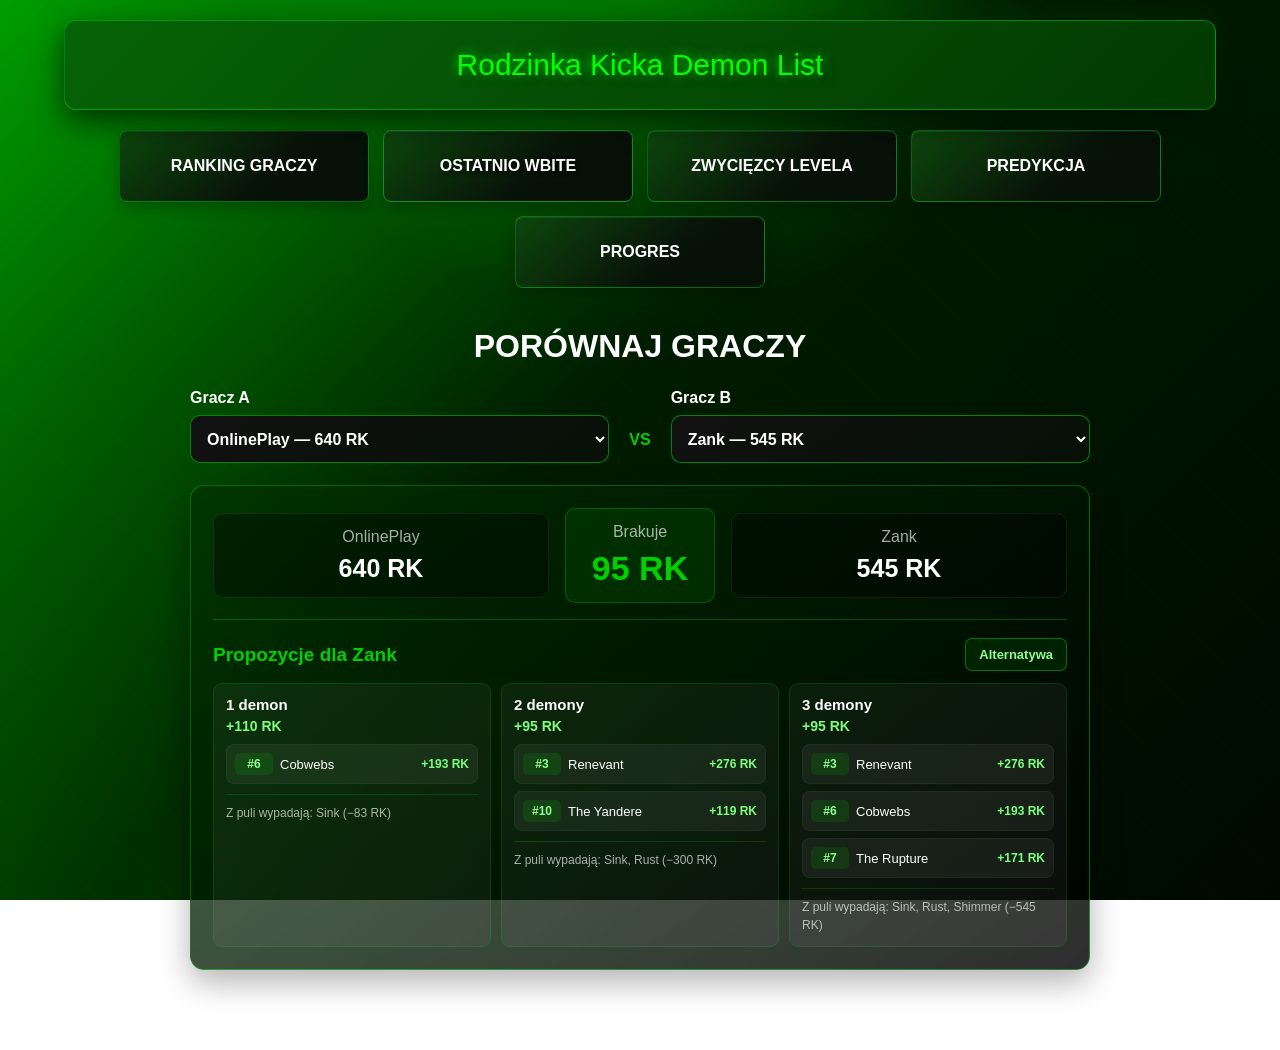
<file: main/compare.html>
<!DOCTYPE html>
<html lang="pl">
<head>
    <meta charset="UTF-8">
    <meta name="viewport" content="width=device-width, initial-scale=1.0">
    <title>RKDL - Porównaj graczy</title>
    <link rel="stylesheet" href="style.css?v=1.2.5">
</head>
<body>
    <header id="hejder">
        <a href="index.html" class="header-home">Rodzinka Kicka Demon List</a>
    </header>

    <nav class="page-links" aria-label="Powiązane strony">
        <a href="leaderboard.html" class="leaderboard-button">RANKING GRACZY</a>
        <a href="recently.html" class="leaderboard-button recently-button">OSTATNIO WBITE</a>
        <a href="winners.html" class="leaderboard-button">ZWYCIĘZCY LEVELA</a>
        <a href="prediction.html" class="leaderboard-button">PREDYKCJA</a>
        <a href="progress.html" class="leaderboard-button">PROGRES</a>
    </nav>

    <main class="compare-page">
        <h1 class="compare-title">PORÓWNAJ GRACZY</h1>

        <div class="compare-controls">
            <label class="compare-player">
                <span>Gracz A</span>
                <select id="player-a" disabled>
                    <option>Wczytywanie graczy...</option>
                </select>
            </label>
            <span class="compare-versus" aria-hidden="true">VS</span>
            <label class="compare-player">
                <span>Gracz B</span>
                <select id="player-b" disabled>
                    <option>Wczytywanie graczy...</option>
                </select>
            </label>
        </div>

        <section id="compare-result" class="compare-result" aria-live="polite">
            <p class="compare-message">Wczytywanie punktów...</p>
        </section>
    </main>

    <script src="./shared.js?v=1.2.5"></script>
    <script>
        const PLAYERS_URL = "./players.json";
        const LEVELS_URL = "./levels.json";

        const playerASelect = document.getElementById("player-a");
        const playerBSelect = document.getElementById("player-b");
        const resultContainer = document.getElementById("compare-result");
        let ranksByName = new Map();
        let showAlternativePlans = false;

        function addPlayerOptions(select, players) {
            select.replaceChildren();

            players.forEach((player, index) => {
                const option = document.createElement("option");
                option.value = String(index);
                option.textContent =
                    `${player.name} — ${player.points.toLocaleString("pl-PL")} RK`;
                select.appendChild(option);
            });

            select.disabled = players.length === 0;
        }

        function getCatchUpPlans(player, pointDifference, demonPool) {
            const completedDemons = new Set(
                player.demons.map(name => String(name).trim().toLowerCase())
            );
            const availableDemons = demonPool.filter(
                demon => !completedDemons.has(demon.name.toLowerCase())
            );
            const completedRanks = player.demons
                .map(name => ranksByName.get(String(name).trim().toLowerCase()))
                .filter(Number.isInteger);
            const bestRank = completedRanks.length
                ? Math.min(...completedRanks)
                : null;
            const ownedDemons = player.demons.map(name => {
                const normalizedName = String(name).trim().toLowerCase();
                const rank = ranksByName.get(normalizedName);

                return {
                    name: String(name),
                    points: rank ? getPoints(rank) : 0
                };
            });
            const freeSlots = Math.max(0, 3 - ownedDemons.length);
            const harderDemons = [];
            const easierDemons = [];

            let orderedDemons;

            if (bestRank === null) {
                orderedDemons = availableDemons.sort((a, b) => b.rank - a.rank);
            } else {
                availableDemons.forEach(demon => {
                    if (demon.rank < bestRank) {
                        harderDemons.push(demon);
                    } else {
                        easierDemons.push(demon);
                    }
                });

                harderDemons.sort((a, b) => b.rank - a.rank);
                easierDemons.sort((a, b) => a.rank - b.rank);
                orderedDemons = [...harderDemons, ...easierDemons];
            }

            const bestPlans = new Map();

            for (let count = 1; count <= 3; count++) {
                const replacedDemons = ownedDemons
                    .slice()
                    .sort((a, b) => a.points - b.points)
                    .slice(0, Math.max(0, count - freeSlots));
                const replacedPoints = replacedDemons.reduce(
                    (total, demon) => total + demon.points,
                    0
                );
                let bestPlan = null;

                function search(startIndex, chosenDemons, addedPoints, progressionScore) {
                    if (chosenDemons.length === count) {
                        const netPoints = addedPoints - replacedPoints;
                        const reachesTarget = netPoints >= pointDifference;
                        const bestReachesTarget =
                            bestPlan && bestPlan.netPoints >= pointDifference;
                        const isBetter = !bestPlan ||
                            (reachesTarget && !bestReachesTarget) ||
                            (reachesTarget === bestReachesTarget && reachesTarget &&
                                netPoints < bestPlan.netPoints) ||
                            (reachesTarget === bestReachesTarget && !reachesTarget &&
                                netPoints > bestPlan.netPoints) ||
                            (netPoints === bestPlan.netPoints &&
                                progressionScore < bestPlan.progressionScore);

                        if (isBetter) {
                            bestPlan = {
                                demons: [...chosenDemons],
                                replacedDemons: [...replacedDemons],
                                netPoints,
                                progressionScore
                            };
                        }

                        return;
                    }

                    const remaining = count - chosenDemons.length;

                    for (
                        let index = startIndex;
                        index <= orderedDemons.length - remaining;
                        index++
                    ) {
                        const demon = orderedDemons[index];
                        chosenDemons.push(demon);
                        search(
                            index + 1,
                            chosenDemons,
                            addedPoints + demon.points,
                            progressionScore + index
                        );
                        chosenDemons.pop();
                    }
                }

                search(0, [], 0, 0);

                if (bestPlan && bestPlan.netPoints > 0) {
                    bestPlans.set(count, bestPlan);
                }
            }

            return bestPlans;
        }

        function getAlternativePlans(player, comparedPlayer, demonPool) {
            const completedDemons = new Set(
                [player, comparedPlayer].flatMap(completedPlayer =>
                    completedPlayer.demons.map(name =>
                        String(name).trim().toLowerCase()
                    )
                )
            );
            const availableDemons = demonPool.filter(
                demon => !completedDemons.has(demon.name.toLowerCase())
            );
            const completedRanks = player.demons
                .map(name => ranksByName.get(String(name).trim().toLowerCase()))
                .filter(Number.isInteger);
            const bestRank = completedRanks.length
                ? Math.min(...completedRanks)
                : null;

            availableDemons.sort((a, b) => {
                if (bestRank === null) {
                    return b.rank - a.rank;
                }

                const aIsHarder = a.rank < bestRank;
                const bIsHarder = b.rank < bestRank;

                if (aIsHarder !== bIsHarder) {
                    return aIsHarder ? -1 : 1;
                }

                return aIsHarder
                    ? b.rank - a.rank
                    : a.rank - b.rank;
            });

            return [1, 2, 3]
                .filter(count => availableDemons.length >= count)
                .map(count => {
                    const demons = availableDemons.slice(0, count);

                    return {
                        count,
                        demons,
                        totalPoints: demons.reduce(
                            (total, demon) => total + demon.points,
                            0
                        )
                    };
                });
        }

        function renderComparison(players, demonPool) {
            const playerA = players[Number(playerASelect.value)];
            const playerB = players[Number(playerBSelect.value)];

            if (!playerA || !playerB) {
                resultContainer.innerHTML =
                    '<p class="compare-message">Nie udało się wybrać graczy do porównania.</p>';
                return;
            }

            const difference = Math.abs(playerA.points - playerB.points);

            let catchUpMarkup = "";

            if (difference > 0) {
                const trailingPlayer =
                    playerA.points < playerB.points ? playerA : playerB;
                const catchUpPlans =
                    getCatchUpPlans(trailingPlayer, difference, demonPool);
                const alternativePlans =
                    getAlternativePlans(
                        trailingPlayer,
                        trailingPlayer === playerA ? playerB : playerA,
                        demonPool
                    );
                const displayedPlans = showAlternativePlans
                    ? [...alternativePlans.map(plan => [plan.count, plan])]
                    : [...catchUpPlans.entries()];
                const planCards = displayedPlans.map(([count, plan]) => `
                    <article class="catch-up-option">
                        <h3>${count} ${count === 1 ? "demon" : "demony"}</h3>
                        <strong class="catch-up-total">+${(showAlternativePlans ? plan.totalPoints : plan.netPoints).toLocaleString("pl-PL")} RK${showAlternativePlans ? "" : ""}</strong>
                        <ol class="catch-up-list">
                            ${plan.demons.map(demon => `
                                <li>
                                    <span class="catch-up-rank">#${demon.rank}</span>
                                    <span class="catch-up-name">${escapeHTML(demon.name)}</span>
                                    <strong>+${demon.points.toLocaleString("pl-PL")} RK</strong>
                                </li>
                            `).join("")}
                        </ol>
                        ${!showAlternativePlans && plan.replacedDemons.length
                            ? `<p class="catch-up-replaced">
                                    Z puli wypadają: ${plan.replacedDemons.map(demon => escapeHTML(demon.name)).join(", ")}
                                    (−${plan.replacedDemons.reduce((total, demon) => total + demon.points, 0).toLocaleString("pl-PL")} RK)
                               </p>`
                            : !showAlternativePlans
                                ? '<p class="catch-up-replaced">Wolne miejsce w puli — nic nie wypada.</p>'
                                : ""}
                    </article>
                `).join("");
                const recommendationContent = planCards ||
                    '<p class="compare-message">Brak dostępnych demonów.</p>';

                catchUpMarkup = `
                    <div class="catch-up-plan">
                        <div class="catch-up-heading">
                            <h2>Propozycje dla ${escapeHTML(trailingPlayer.name)}</h2>
                            <button
                                class="catch-up-toggle"
                                type="button"
                                aria-pressed="${showAlternativePlans}"
                            >${showAlternativePlans ? "Pokaż propozycje z limitem 3 demonów" : "Alternatywa"}</button>
                        </div>
                        <div class="catch-up-options">${recommendationContent}</div>
                    </div>
                `;
            } else {
                catchUpMarkup = `
                    <div class="catch-up-plan">
                        <h2>Remis!</h2>
                    </div>
                `;
            }

            resultContainer.innerHTML = `
                <div class="compare-player-score">
                    <span>${escapeHTML(playerA.name)}</span>
                    <strong>${playerA.points.toLocaleString("pl-PL")} RK</strong>
                </div>
                <div class="compare-difference">
                    <span>${difference === 0 ? "Wynik" : "Brakuje"}</span>
                    <strong>${difference === 0 ? "0 RK" : `${difference.toLocaleString("pl-PL")} RK`}</strong>
                </div>
                <div class="compare-player-score">
                    <span>${escapeHTML(playerB.name)}</span>
                    <strong>${playerB.points.toLocaleString("pl-PL")} RK</strong>
                </div>
                ${catchUpMarkup}
            `;

            const toggleButton =
                resultContainer.querySelector(".catch-up-toggle");

            if (toggleButton) {
                toggleButton.addEventListener("click", () => {
                    showAlternativePlans = !showAlternativePlans;
                    renderComparison(players, demonPool);
                });
            }
        }

        function escapeHTML(text) {
            return String(text)
                .replace(/&/g, "&amp;")
                .replace(/</g, "&lt;")
                .replace(/>/g, "&gt;")
                .replace(/"/g, "&quot;")
                .replace(/'/g, "&#039;");
        }

        async function loadComparison() {
            try {
                const [playersResponse, levelsResponse] = await Promise.all([
                    fetch(PLAYERS_URL, { cache: "no-cache" }),
                    fetch(LEVELS_URL, { cache: "no-cache" })
                ]);

                if (!playersResponse.ok || !levelsResponse.ok) {
                    throw new Error("Nie udało się wczytać danych graczy lub demonów.");
                }

                const [playersData, levelsData] = await Promise.all([
                    playersResponse.json(),
                    levelsResponse.json()
                ]);

                if (!Array.isArray(playersData) || !Array.isArray(levelsData)) {
                    throw new Error("Dane graczy lub demonów mają nieprawidłowy format.");
                }

                const demonPool = levelsData
                    .filter(level => !isLegacyLevel(level))
                    .slice(0, 150)
                    .map((level, index) => ({
                        name: String(level.name).trim(),
                        rank: index + 1,
                        points: getPoints(index + 1)
                    }));
                ranksByName = new Map(
                    demonPool.map(demon => [demon.name.toLowerCase(), demon.rank])
                );

                const players = playersData.map(player => {
                    const demons = Array.isArray(player.Demons) ? player.Demons : [];
                    const points = demons.reduce((total, demonName) => {
                        if (!demonName) {
                            return total;
                        }

                        const rank = ranksByName.get(String(demonName).trim().toLowerCase());
                        return total + (rank ? getPoints(rank) : 0);
                    }, 0);

                    return {
                        name: String(player.Player || "Nieznany gracz"),
                        points,
                        demons
                    };
                }).sort((a, b) =>
                    b.points - a.points || a.name.localeCompare(b.name, "pl")
                );

                if (players.length < 2) {
                    throw new Error("Do porównania potrzeba co najmniej dwóch graczy.");
                }

                addPlayerOptions(playerASelect, players);
                addPlayerOptions(playerBSelect, players);
                playerBSelect.value = "1";

                playerASelect.addEventListener("change", () => renderComparison(players, demonPool));
                playerBSelect.addEventListener("change", () => renderComparison(players, demonPool));
                renderComparison(players, demonPool);
            } catch (error) {
                console.error("Błąd porównywania graczy:", error);
                playerASelect.disabled = true;
                playerBSelect.disabled = true;
                resultContainer.innerHTML = `
                    <p class="compare-message">
                        Nie udało się wczytać porównania.
                        <br><small>${escapeHTML(error.message)}</small>
                    </p>
                `;
            }
        }

        document.addEventListener("DOMContentLoaded", loadComparison);
    </script>
</body>
</html>
</file>
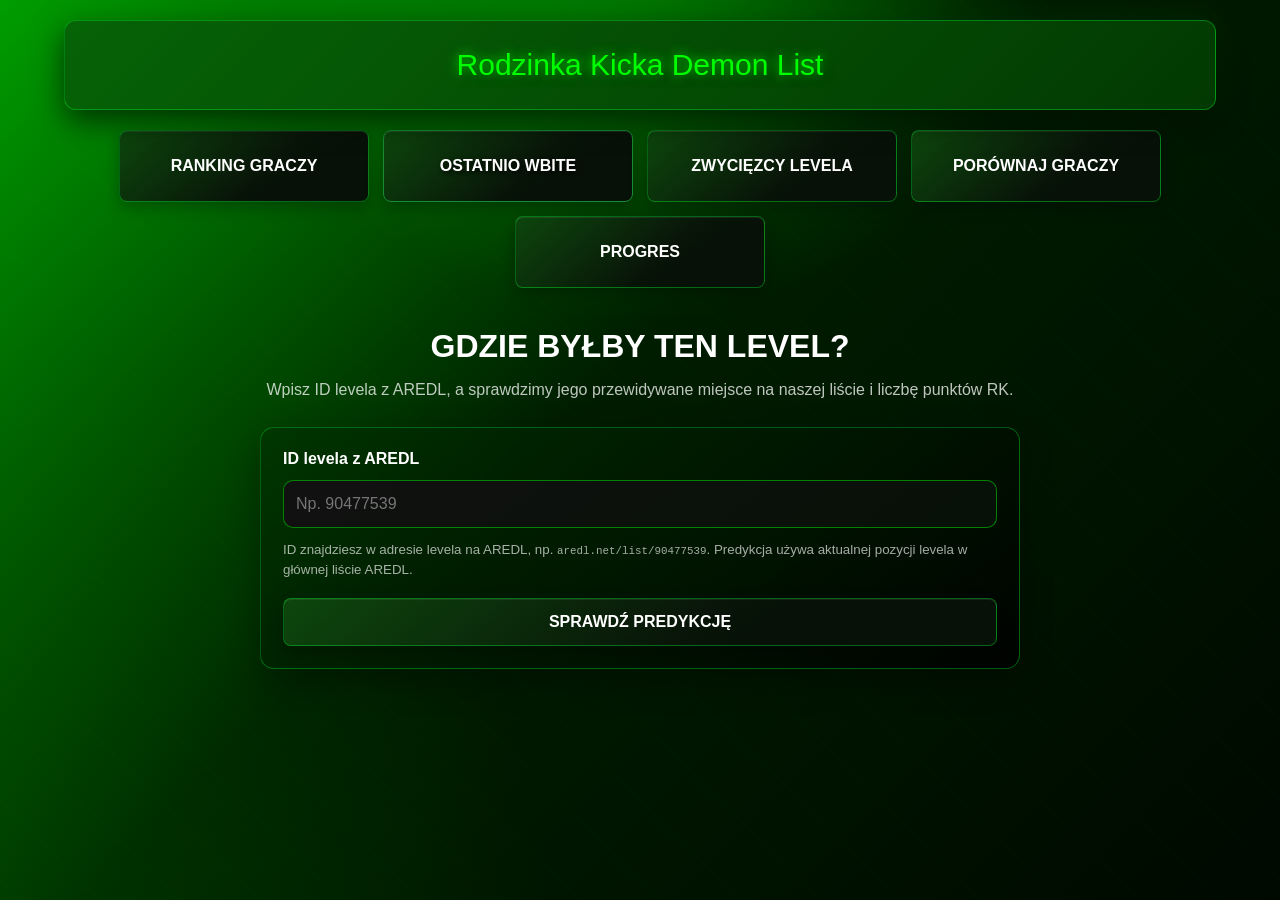
<file: main/prediction.html>
<!DOCTYPE html>
<html lang="pl">
<head>
    <meta charset="UTF-8">
    <meta name="viewport" content="width=device-width, initial-scale=1.0">
    <title>RKDL - Predykcja levela</title>
    <link rel="stylesheet" href="style.css?v=1.2.5">
</head>
<body>
    <header id="hejder">
        <a href="index.html" class="header-home">Rodzinka Kicka Demon List</a>
    </header>

    <nav class="page-links" aria-label="Powiązane strony">
        <a href="leaderboard.html" class="leaderboard-button">RANKING GRACZY</a>
        <a href="recently.html" class="leaderboard-button recently-button">OSTATNIO WBITE</a>
        <a href="winners.html" class="leaderboard-button">ZWYCIĘZCY LEVELA</a>
        <a href="compare.html" class="leaderboard-button">PORÓWNAJ GRACZY</a>
        <a href="progress.html" class="leaderboard-button">PROGRES</a>
    </nav>

    <main class="prediction-page">
        <h1 class="prediction-title">GDZIE BYŁBY TEN LEVEL?</h1>
        <p class="prediction-description">
            Wpisz ID levela z AREDL, a sprawdzimy jego przewidywane miejsce
            na naszej liście i liczbę punktów RK.
        </p>

        <form id="prediction-form" class="prediction-form">
            <label for="level-id">ID levela z AREDL</label>
            <input
                id="level-id"
                name="level-id"
                type="text"
                inputmode="numeric"
                autocomplete="off"
                pattern="[0-9]+"
                maxlength="12"
                placeholder="Np. 90477539"
                required
            >
            <small>
                ID znajdziesz w adresie levela na AREDL, np.
                <code>aredl.net/list/90477539</code>.
                Predykcja używa aktualnej pozycji levela w głównej liście AREDL.
            </small>
            <button class="leaderboard-button" type="submit">SPRAWDŹ PREDYKCJĘ</button>
        </form>

        <section id="prediction-result" class="prediction-result" aria-live="polite" hidden></section>
    </main>

    <script src="./shared.js?v=1.2.5"></script>
    <script>
        const LEVELS_URL = "./levels.json";
        const AREDL_RANKS_URL = "./aredl-ranks.json";
        const AREDL_LEVELS_URL =
            "https://api.aredl.net/v2/api/aredl/levels?exclude_legacy=true&exclude_pending=true&exclude_removed=true";

        const predictionForm = document.getElementById("prediction-form");
        const levelIdInput = document.getElementById("level-id");
        const submitButton = predictionForm.querySelector("button");
        const resultContainer = document.getElementById("prediction-result");

        let activeLevels = [];
        let aredlRanks = {};
        let aredlLevelsRequest;

        function showError(message) {
            resultContainer.hidden = false;
            resultContainer.innerHTML = "";
            resultContainer.classList.add("prediction-error");
            const error = document.createElement("p");
            error.textContent = message;
            resultContainer.appendChild(error);
        }

        function formatNeighbors(levelIndex, isExisting) {
            const previousLevel = activeLevels[levelIndex - 1];
            const nextLevel = activeLevels[levelIndex + (isExisting ? 1 : 0)];
            const previousRank = levelIndex;
            const nextRank = levelIndex + (isExisting ? 2 : 1);

            if (previousLevel && nextLevel) {
                return `Między ${previousLevel.name} (#${previousRank}) a ${nextLevel.name} (#${nextRank}).`;
            }

            if (nextLevel) {
                return `${isExisting ? "Następny level" : "Przed"}: ${nextLevel.name} (#${nextRank}).`;
            }

            if (previousLevel) {
                return `Poprzedni level: ${previousLevel.name} (#${previousRank}).`;
            }

            return "Brak leveli do porównania.";
        }

        function showPrediction(levelId, levelName, aredlRank, existingIndex = -1) {
            const levelIndex = existingIndex >= 0
                ? existingIndex
                : activeLevels.filter(level => {
                    const currentAredlRank = aredlRanks[String(level.id)];
                    return Number.isInteger(currentAredlRank) &&
                        currentAredlRank < aredlRank;
                }).length;
            const rkRank = levelIndex + 1;
            const points = getPoints(rkRank);
            const isExisting = existingIndex >= 0;

            resultContainer.classList.remove("prediction-error");
            resultContainer.replaceChildren();

            const heading = document.createElement("h2");
            heading.textContent = isExisting
                ? "Ten level jest już na liście!"
                : "Przewidywany wynik";

            const position = document.createElement("p");
            position.className = "prediction-position";
            position.textContent =
                `${isExisting ? "Aktualne miejsce" : "Przewidywane miejsce"}: #${rkRank}`;

            const score = document.createElement("p");
            score.className = "prediction-score";
            score.textContent = `${points.toLocaleString("pl-PL")} RK`;

            const levelDetails = document.createElement("p");
            const levelNameElement = document.createElement("strong");
            levelNameElement.textContent = levelName;
            levelDetails.append(
                levelNameElement,
                document.createTextNode(` — AREDL #${aredlRank}`)
            );

            const neighbors = document.createElement("p");
            neighbors.className = "prediction-neighbors";
            neighbors.textContent = formatNeighbors(levelIndex, isExisting);

            const link = document.createElement("a");
            link.href = `https://aredl.net/list/${encodeURIComponent(levelId)}`;
            link.target = "_blank";
            link.rel = "noopener noreferrer";
            link.textContent = "Otwórz level na AREDL";

            resultContainer.append(heading, position, score, levelDetails, neighbors, link);
            resultContainer.hidden = false;
        }

        async function loadComparisonData() {
            const [levelsResponse, ranksResponse] = await Promise.all([
                fetch(LEVELS_URL, { cache: "no-cache" }),
                fetch(AREDL_RANKS_URL, { cache: "no-cache" })
            ]);

            if (!levelsResponse.ok || !ranksResponse.ok) {
                throw new Error("Nie udało się wczytać danych listy RKDL.");
            }

            const [levelsData, ranksData] = await Promise.all([
                levelsResponse.json(),
                ranksResponse.json()
            ]);

            if (!Array.isArray(levelsData) || !ranksData.ranks ||
                typeof ranksData.ranks !== "object" || Array.isArray(ranksData.ranks)) {
                throw new Error("Dane listy RKDL lub rankingu AREDL mają nieprawidłowy format.");
            }

            activeLevels = levelsData
                .filter(level => !isLegacyLevel(level))
                .slice(0, 150);
            aredlRanks = ranksData.ranks;
        }

        async function loadAredlLevels() {
            if (!aredlLevelsRequest) {
                aredlLevelsRequest = fetch(AREDL_LEVELS_URL)
                    .then(response => {
                        if (!response.ok) {
                            throw new Error(`AREDL zwróciło błąd HTTP ${response.status}.`);
                        }
                        return response.json();
                    })
                    .then(data => {
                        if (!Array.isArray(data)) {
                            throw new Error("AREDL zwróciło dane w nieprawidłowym formacie.");
                        }
                        return data;
                    })
                    .catch(error => {
                        aredlLevelsRequest = null;
                        throw error;
                    });
            }

            return aredlLevelsRequest;
        }

        predictionForm.addEventListener("submit", async event => {
            event.preventDefault();

            const levelId = levelIdInput.value.trim();
            if (!/^\d{1,12}$/.test(levelId)) {
                showError("Wpisz prawidłowe numeryczne ID levela z AREDL.");
                return;
            }

            submitButton.disabled = true;
            resultContainer.hidden = false;
            resultContainer.classList.remove("prediction-error");
            resultContainer.textContent = "Sprawdzam level na AREDL...";

            try {
                if (activeLevels.length === 0) {
                    await loadComparisonData();
                }

                const existingIndex = activeLevels.findIndex(
                    level => String(level.id) === levelId
                );
                if (existingIndex >= 0) {
                    showPrediction(
                        levelId,
                        activeLevels[existingIndex].name,
                        aredlRanks[levelId],
                        existingIndex
                    );
                    return;
                }

                const aredlLevels = await loadAredlLevels();
                const level = aredlLevels.find(item =>
                    String(item.level_id) === levelId &&
                    item.status === "MainList" &&
                    item.two_player !== true &&
                    Number.isInteger(item.position)
                );

                if (!level) {
                    showError("Nie znaleziono aktywnego levela z takim ID w głównej liście AREDL.");
                    return;
                }

                showPrediction(levelId, level.name, level.position);
            } catch (error) {
                console.error("Nie udało się obliczyć predykcji levela:", error);
                showError(`Nie udało się sprawdzić levela. ${error.message}`);
            } finally {
                submitButton.disabled = false;
            }
        });
    </script>
</body>
</html>
</file>
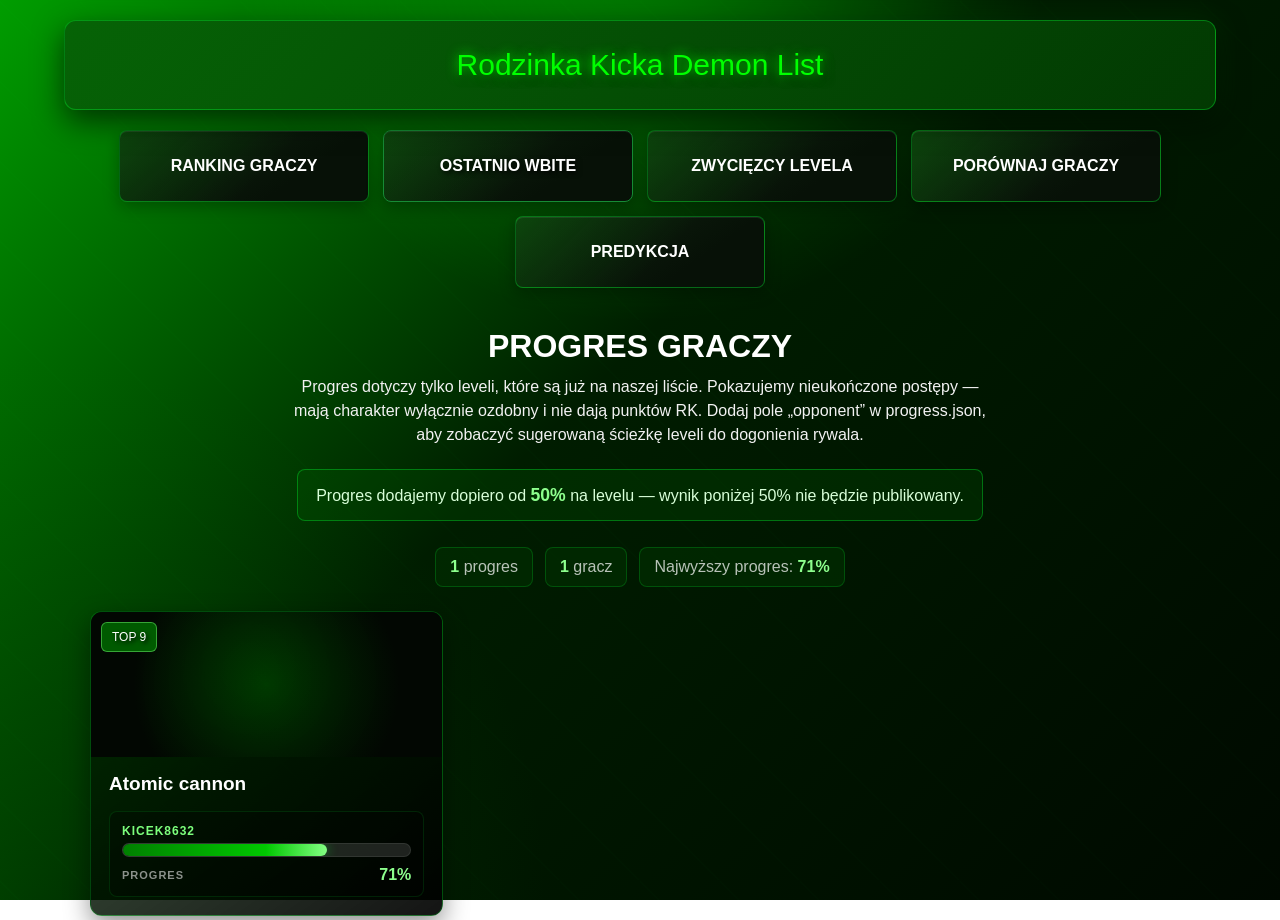
<file: main/progress.html>
<!DOCTYPE html>
<html lang="pl">
<head>
    <meta charset="UTF-8">
    <meta name="viewport" content="width=device-width, initial-scale=1.0">
    <title>RKDL - Progres graczy</title>
    <link rel="stylesheet" href="style.css?v=1.2.6">
</head>
<body>
    <header id="hejder">
        <a href="index.html" class="header-home">Rodzinka Kicka Demon List</a>
    </header>

    <nav class="page-links" aria-label="Powiązane strony">
        <a href="leaderboard.html" class="leaderboard-button">RANKING GRACZY</a>
        <a href="recently.html" class="leaderboard-button recently-button">OSTATNIO WBITE</a>
        <a href="winners.html" class="leaderboard-button">ZWYCIĘZCY LEVELA</a>
        <a href="compare.html" class="leaderboard-button">PORÓWNAJ GRACZY</a>
        <a href="prediction.html" class="leaderboard-button">PREDYKCJA</a>
    </nav>

    <main class="progress-page">
        <h1 class="progress-title">PROGRES GRACZY</h1>
        <p class="progress-description">
            Progres dotyczy tylko leveli, które są już na naszej liście. Pokazujemy nieukończone postępy — mają charakter wyłącznie ozdobny i nie dają punktów RK. Dodaj pole „opponent” w progress.json, aby zobaczyć sugerowaną ścieżkę leveli do dogonienia rywala.
        </p>
        <p class="progress-threshold">
            Progres dodajemy dopiero od <strong>50%</strong> na levelu — wynik poniżej 50% nie będzie publikowany.
        </p>
        <div id="progress-summary" class="progress-summary" aria-live="polite"></div>
        <div id="progress-list" class="progress-list" aria-live="polite">
            <p class="progress-message">Wczytywanie progresu...</p>
        </div>
    </main>

    <script src="./shared.js?v=1.2.5"></script>
    <script>
        const PROGRESS_URL = "./progress.json";
        const PLAYERS_URL = "./players.json";
        const LEVELS_URL = "./levels.json";
        const THUMBNAIL_URL = "https://raw.githubusercontent.com/All-Rated-Extreme-Demon-List/Thumbnails/main/levels/cards";

        function escapeHTML(value) {
            return String(value)
                .replace(/&/g, "&amp;")
                .replace(/</g, "&lt;")
                .replace(/>/g, "&gt;")
                .replace(/"/g, "&quot;")
                .replace(/'/g, "&#039;");
        }

        function hasCompletedLevel(player, level) {
            const levelId = String(level.id);
            const levelName = String(level.name).trim().toLowerCase();

            return Array.isArray(player.Demons) && player.Demons.some(demon => {
                const completedDemon = String(demon).trim();
                return completedDemon === levelId ||
                    completedDemon.toLowerCase() === levelName;
            });
        }

        function getCatchUpPath(player, opponent, demonPool) {
            const pointsForPlayer = record => {
                const demons = Array.isArray(record.Demons) ? record.Demons : [];
                return demons.reduce((total, name) => {
                    const demon = demonPool.find(level =>
                        level.name.toLowerCase() === String(name).trim().toLowerCase() ||
                        level.id === String(name).trim()
                    );
                    return total + (demon ? demon.points : 0);
                }, 0);
            };
            const difference = pointsForPlayer(opponent) - pointsForPlayer(player);

            if (difference <= 0) {
                return {
                    message: difference === 0
                        ? `${player.Player} ma już tyle samo punktów co ${opponent.Player}.`
                        : `${player.Player} ma już więcej punktów niż ${opponent.Player}.`
                };
            }

            const availableDemons = demonPool
                .filter(demon => !hasCompletedLevel(player, demon))
                .sort((a, b) => b.points - a.points || a.rank - b.rank);
            const ownedDemons = (Array.isArray(player.Demons) ? player.Demons : [])
                .map(name => demonPool.find(demon =>
                    demon.name.toLowerCase() === String(name).trim().toLowerCase() ||
                    demon.id === String(name).trim()
                ))
                .filter(Boolean);
            const freeSlots = Math.max(0, 3 - ownedDemons.length);
            let bestPlan = null;

            for (let count = 1; count <= Math.min(3, availableDemons.length); count++) {
                const demons = availableDemons.slice(0, count);
                const replacedDemons = ownedDemons
                    .slice()
                    .sort((a, b) => a.points - b.points)
                    .slice(0, Math.max(0, count - freeSlots));
                const netPoints = demons.reduce((total, demon) => total + demon.points, 0) -
                    replacedDemons.reduce((total, demon) => total + demon.points, 0);

                const plan = { demons, replacedDemons, netPoints };
                if (netPoints >= difference) {
                    return { difference, ...plan, reachesTarget: true };
                }
                if (!bestPlan || netPoints > bestPlan.netPoints) {
                    bestPlan = plan;
                }
            }

            return bestPlan && bestPlan.netPoints > 0
                ? { difference, ...bestPlan, reachesTarget: false }
                : { difference, message: "Brak dostępnych leveli, które zwiększą punkty RK." };
        }

        function renderCatchUpPath(playerName, opponentName, playersByName, demonPool) {
            if (!opponentName) {
                return "";
            }

            const player = playersByName.get(playerName.toLowerCase());
            const opponent = playersByName.get(opponentName.toLowerCase());

            if (!player || !opponent) {
                return `
                    <div class="progress-catch-up">
                        <h3>Ścieżka do punktów rywala</h3>
                        <p class="progress-catch-up-message">
                            Nie znaleziono gracza ${escapeHTML(!player ? playerName : opponentName)} w players.json.
                        </p>
                    </div>
                `;
            }

            const path = getCatchUpPath(player, opponent, demonPool);
            if (path.message) {
                return `
                    <div class="progress-catch-up">
                        <h3>Ścieżka do punktów rywala</h3>
                        <p class="progress-catch-up-message">${escapeHTML(path.message)}</p>
                    </div>
                `;
            }

            const routeSummary = path.reachesTarget
                ? `Najkrótsza ścieżka: ${path.demons.length} ${path.demons.length === 1 ? "level" : "levele"} — ${path.netPoints.toLocaleString("pl-PL")} RK netto.`
                : `Najlepsza ścieżka z maksymalnie 3 leveli: ${path.netPoints.toLocaleString("pl-PL")} RK netto. Do rywala brakuje jeszcze ${(path.difference - path.netPoints).toLocaleString("pl-PL")} RK.`;

            return `
                <div class="progress-catch-up">
                    <h3>Ścieżka do punktów ${escapeHTML(opponent.Player)}</h3>
                    <p class="progress-catch-up-message">
                        Różnica: ${path.difference.toLocaleString("pl-PL")} RK. ${routeSummary}
                    </p>
                    <ol class="progress-catch-up-list">
                        ${path.demons.map(demon => `
                            <li>
                                <span>#${demon.rank}</span>
                                <strong>${escapeHTML(demon.name)}</strong>
                                <span>+${demon.points.toLocaleString("pl-PL")} RK</span>
                            </li>
                        `).join("")}
                    </ol>
                    ${path.replacedDemons.length
                        ? `<p class="progress-catch-up-message">
                            Po wbiciu wypadnie z puli: ${path.replacedDemons.map(demon => escapeHTML(demon.name)).join(", ")}
                            (−${path.replacedDemons.reduce((total, demon) => total + demon.points, 0).toLocaleString("pl-PL")} RK).
                           </p>`
                        : ""}
                </div>
            `;
        }

        async function loadProgressPage() {
            const container = document.getElementById("progress-list");
            const summary = document.getElementById("progress-summary");

            try {
                const responses = await Promise.all([
                    fetch(PROGRESS_URL, { cache: "no-cache" }),
                    fetch(PLAYERS_URL, { cache: "no-cache" }),
                    fetch(LEVELS_URL, { cache: "no-cache" })
                ]);

                if (responses.some(response => !response.ok)) {
                    throw new Error("Nie udało się pobrać danych progresu.");
                }

                const [progressEntries, players, allLevels] = await Promise.all(
                    responses.map(response => response.json())
                );

                if (
                    !Array.isArray(progressEntries) ||
                    !Array.isArray(players) ||
                    !Array.isArray(allLevels)
                ) {
                    throw new Error("Pliki progresu, graczy i leveli muszą zawierać tablice.");
                }

                const levels = allLevels.filter(level => !isLegacyLevel(level)).slice(0, 150);
                const demonPool = levels.map((level, index) => ({
                    id: String(level.id),
                    name: String(level.name).trim(),
                    rank: index + 1,
                    points: getPoints(index + 1)
                }));
                const levelsById = new Map(levels.map(level => [String(level.id), level]));
                const playersByName = new Map(
                    players.map(player => [
                        String(player.Player || "").trim().toLowerCase(),
                        player
                    ])
                );

                const entries = progressEntries.flatMap((entry, index) => {
                    const level = levelsById.get(String(entry?.["level-id"] ?? ""));
                    const playerName = String(entry?.player ?? "").trim();
                    const progressValue = parseProgressValue(entry?.procent);
                    const player = playersByName.get(playerName.toLowerCase());
                    const opponentName = typeof entry?.opponent === "string"
                        ? entry.opponent.trim()
                        : "";

                    if (entry?.opponent !== undefined && !opponentName) {
                        console.warn(
                            `Nieprawidłowy rywal w progress.json (indeks ${index}); pole opponent musi być niepustą nazwą gracza.`
                        );
                    }

                    if (
                        !level ||
                        !playerName ||
                        !progressValue
                    ) {
                        console.warn(`Pomijam nieprawidłowy wpis progresu (indeks ${index}).`);
                        return [];
                    }

                    if (player && hasCompletedLevel(player, level)) {
                        return [];
                    }

                    return [{
                        level,
                        playerName,
                        progressValue,
                        rank: levels.indexOf(level) + 1,
                        opponentName
                    }];
                });

                if (entries.length === 0) {
                    summary.textContent = "Brak zapisanych postępów.";
                    container.innerHTML = '<p class="progress-message">Dodaj wpisy do pliku progress.json, aby wyświetlić progres graczy.</p>';
                    return;
                }

                const entriesByLevel = new Map();

                entries.forEach(entry => {
                    const levelId = String(entry.level.id);
                    if (!entriesByLevel.has(levelId)) {
                        entriesByLevel.set(levelId, {
                            level: entry.level,
                            rank: entry.rank,
                            players: []
                        });
                    }

                    const levelGroup = entriesByLevel.get(levelId);
                    const playerKey = entry.playerName.toLowerCase();
                    let playerProgress = levelGroup.players.find(player =>
                        player.playerName.toLowerCase() === playerKey
                    );

                    if (!playerProgress) {
                        playerProgress = {
                            playerName: entry.playerName,
                            progressValues: [],
                            opponents: new Map()
                        };
                        levelGroup.players.push(playerProgress);
                    }

                    playerProgress.progressValues.push(entry.progressValue);
                    if (entry.opponentName) {
                        playerProgress.opponents.set(
                            entry.opponentName.toLowerCase(),
                            entry.opponentName
                        );
                    }
                });

                const levelGroups = [...entriesByLevel.values()]
                    .sort((a, b) => a.rank - b.rank);

                levelGroups.forEach(group => {
                    group.players = group.players.map(player => ({
                        playerName: player.playerName,
                        progressValue: combineProgressValues(player.progressValues),
                        opponents: [...player.opponents.values()]
                    }));
                    group.players.sort((a, b) =>
                        b.progressValue.end - a.progressValue.end ||
                        b.progressValue.start - a.progressValue.start ||
                        a.playerName.localeCompare(b.playerName)
                    );
                });

                const playerCount = new Set(
                    levelGroups.flatMap(group =>
                        group.players.map(player => player.playerName.toLowerCase())
                    )
                ).size;
                const progressCount = levelGroups.reduce(
                    (total, group) => total + group.players.length,
                    0
                );

                summary.innerHTML = `
                    <span><strong>${progressCount}</strong> ${progressCount === 1 ? "progres" : "postępy"}</span>
                    <span><strong>${playerCount}</strong> ${playerCount === 1 ? "gracz" : "graczy"}</span>
                    <span>Najwyższy progres: <strong>${Math.max(...levelGroups.flatMap(group =>
                        group.players.map(player => player.progressValue.end)
                    ))}%</strong></span>
                `;

                container.innerHTML = levelGroups.map(group => `
                    <article class="progress-card">
                        <div class="progress-card-image">
                            <img
                                src="${THUMBNAIL_URL}/${encodeURIComponent(String(group.level.id))}.webp"
                                alt="${escapeHTML(group.level.name)}"
                                loading="lazy"
                            >
                            <span class="progress-card-rank">TOP ${group.rank}</span>
                        </div>
                        <div class="progress-card-content">
                            <h2 class="progress-card-level">${escapeHTML(group.level.name)}</h2>
                            <div class="progress-card-players">
                                ${group.players.map(entry => `
                                    <div class="progress-card-player-progress">
                                        <p class="progress-card-player">${escapeHTML(entry.playerName)}</p>
                                        <div
                                            class="progress-card-track"
                                            role="img"
                                            aria-label="Progres gracza ${escapeHTML(entry.playerName)}: ${entry.progressValue.label}"
                                        >
                                            ${entry.progressValue.segments.map(segment => `
                                                <span
                                                    class="progress-card-fill${segment.reverseGradient ? " progress-fill-reversed" : ""}"
                                                    style="left: ${segment.start}%; width: ${segment.end - segment.start}%"
                                                ></span>
                                            `).join("")}
                                        </div>
                                        <div class="progress-card-footer">
                                            <span>PROGRES</span>
                                            <strong>${entry.progressValue.label}</strong>
                                        </div>
                                        ${entry.opponents.map(opponentName =>
                                            renderCatchUpPath(
                                                entry.playerName,
                                                opponentName,
                                                playersByName,
                                                demonPool
                                            )
                                        ).join("")}
                                    </div>
                                `).join("")}
                            </div>
                        </div>
                    </article>
                `).join("");

                container.querySelectorAll(".progress-card-image img").forEach(image => {
                    image.addEventListener("error", () => image.remove());
                });
            } catch (error) {
                console.error("Nie udało się wczytać progresu graczy:", error);
                summary.textContent = "";
                container.innerHTML = '<p class="progress-message">Nie udało się wczytać progresu graczy.</p>';
            }
        }

        document.addEventListener("DOMContentLoaded", loadProgressPage);
    </script>
</body>
</html>
</file>
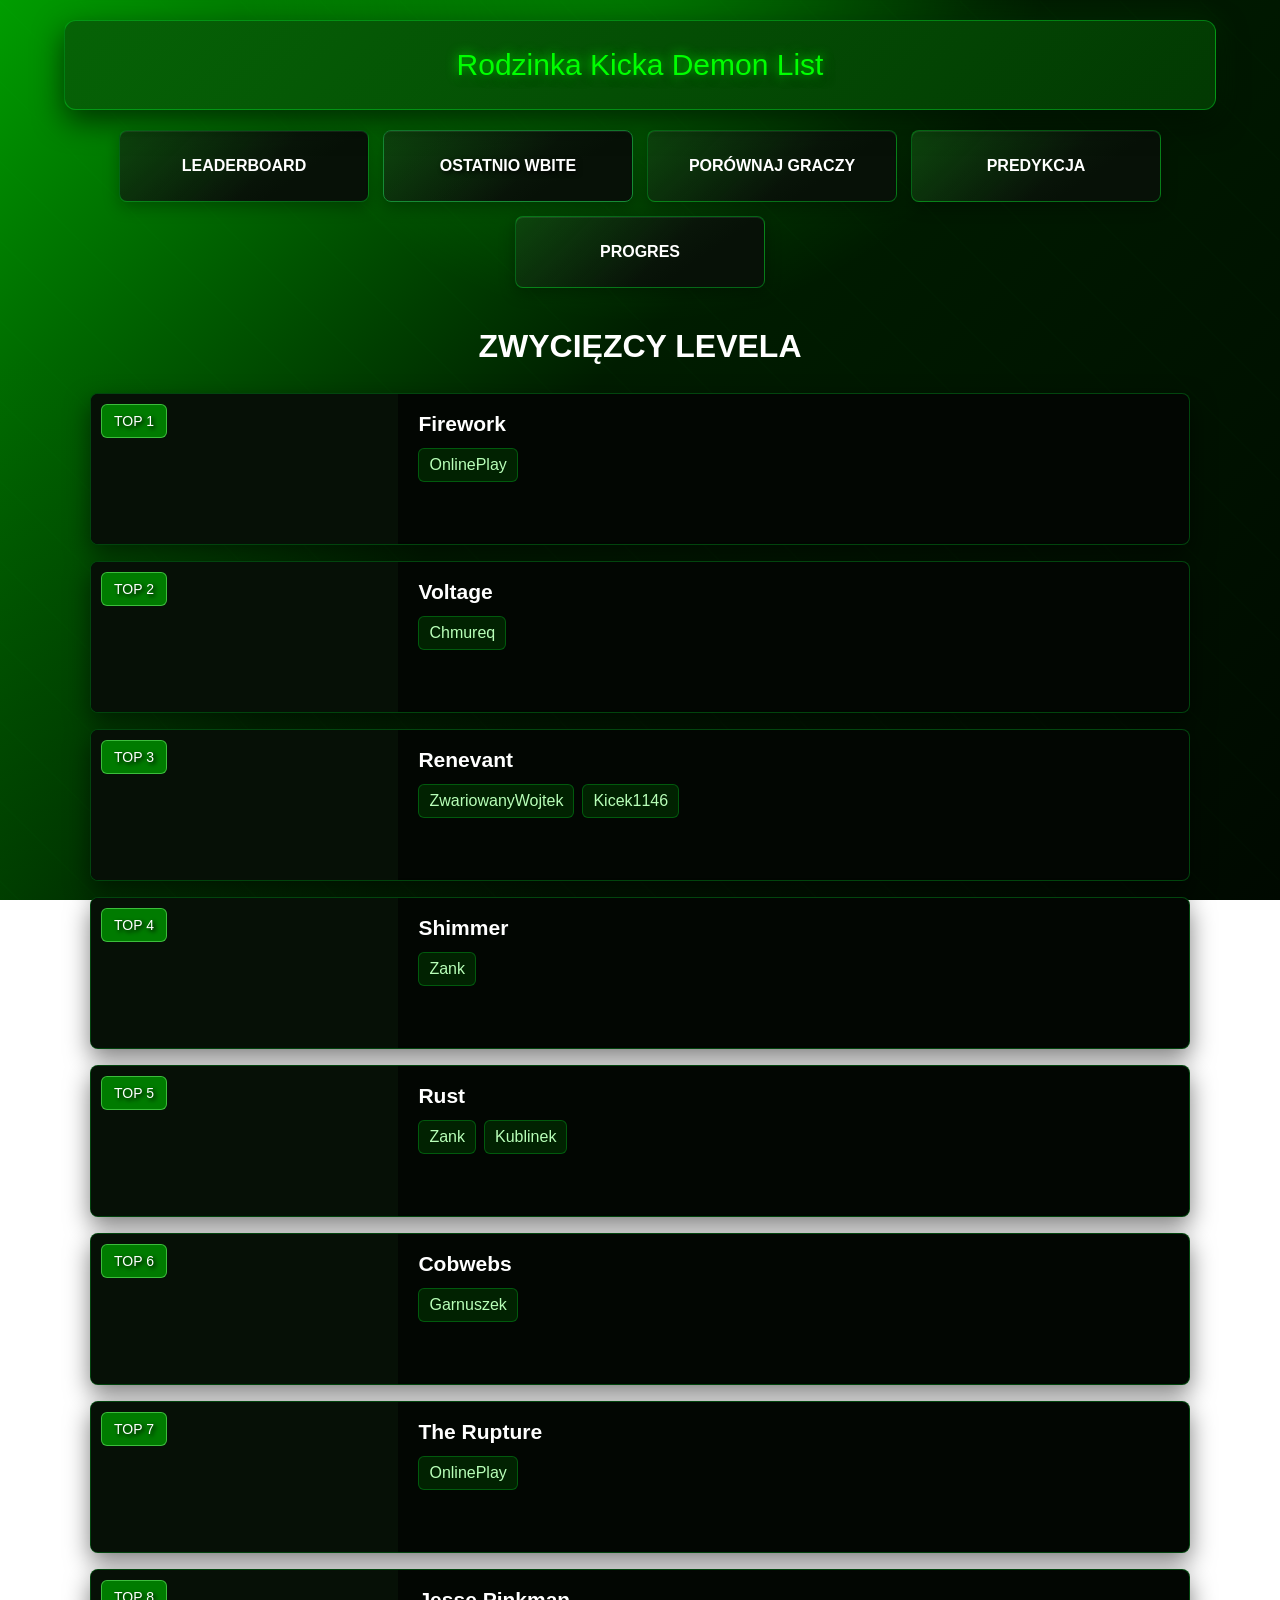
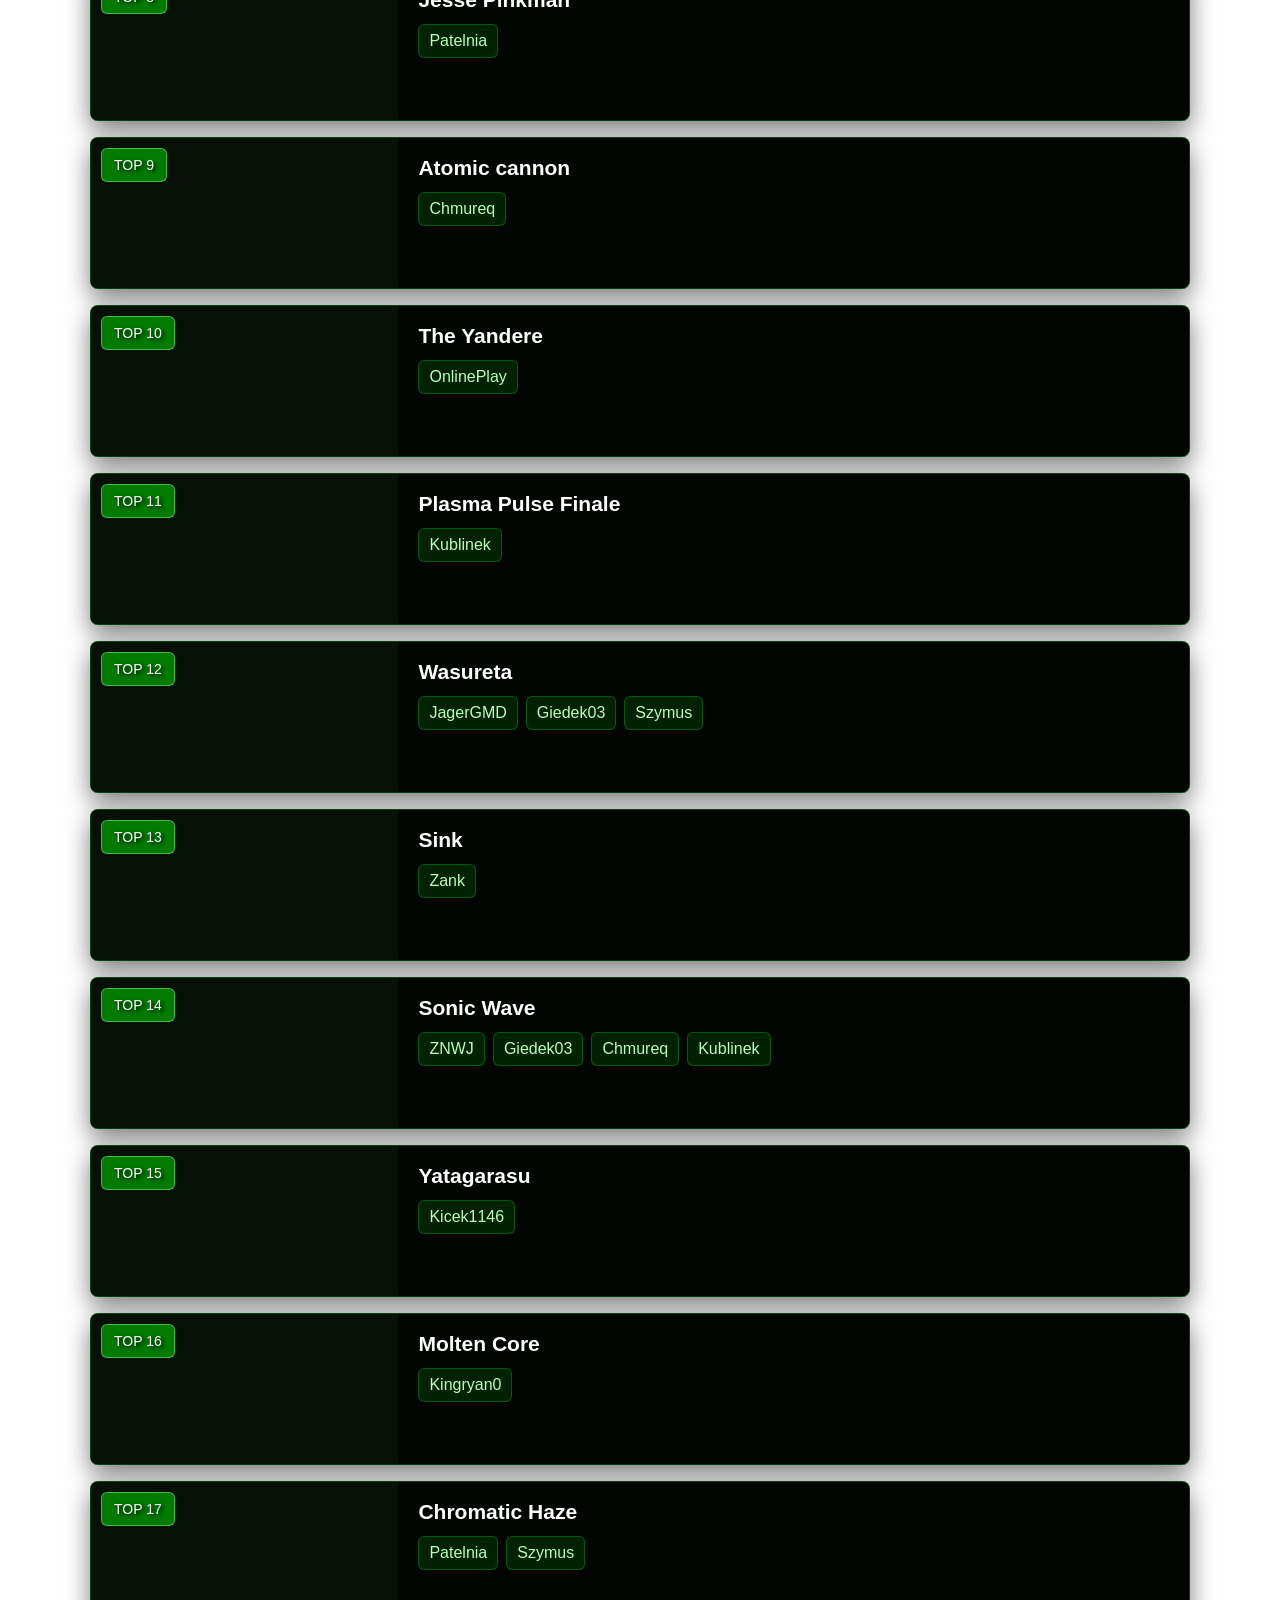
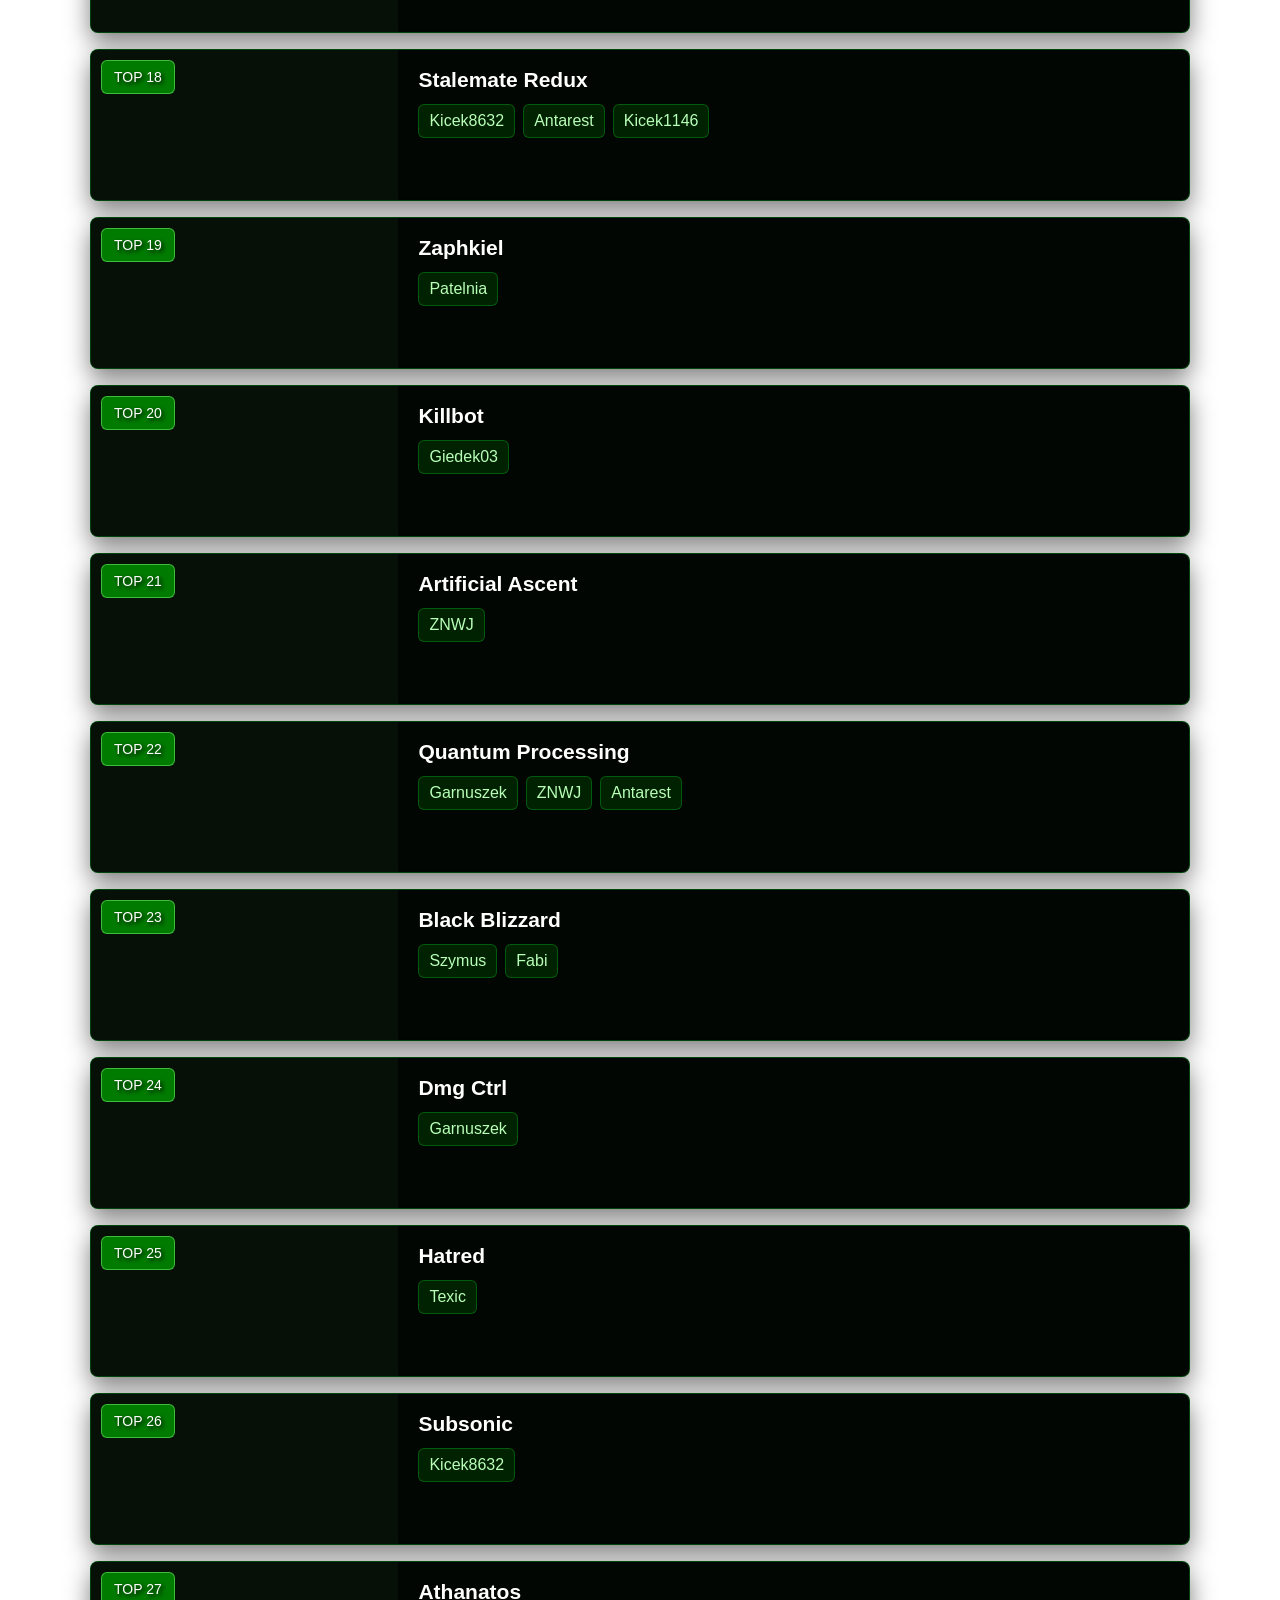
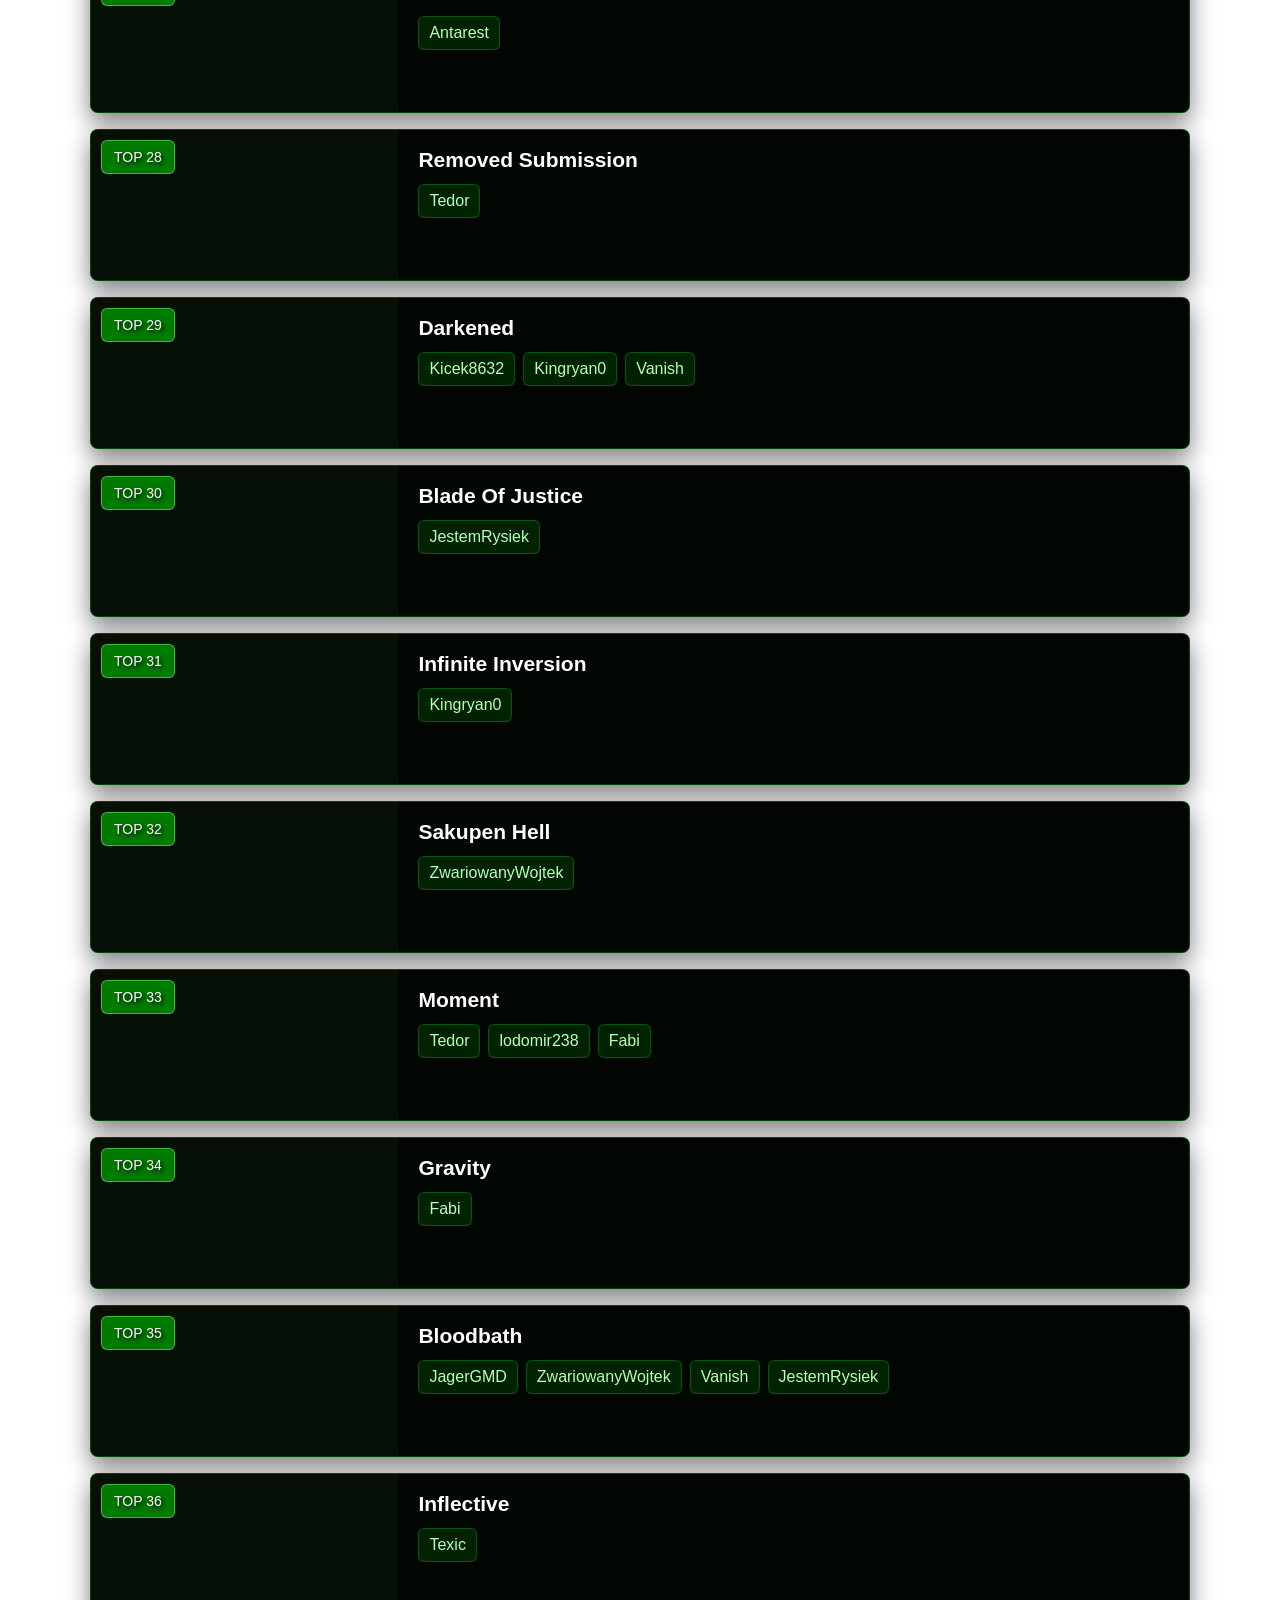
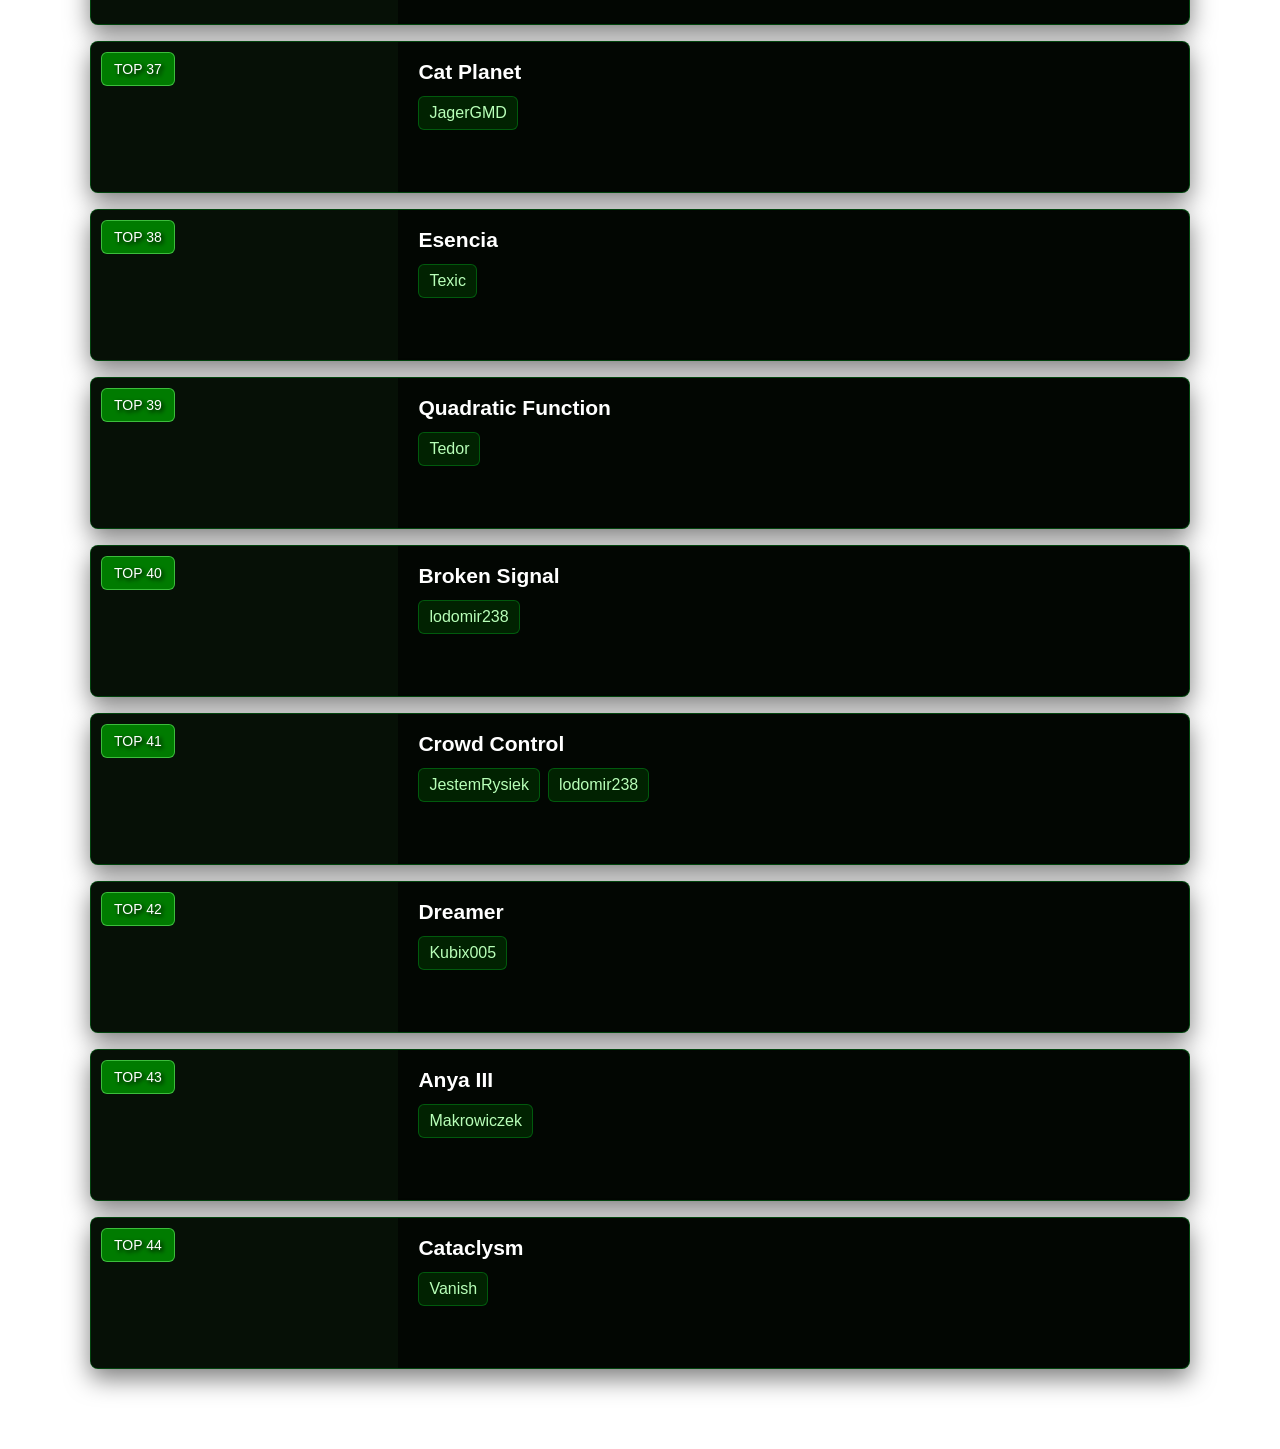
<file: main/winners.html>
<!DOCTYPE html>
<html lang="pl">
<head>
    <meta charset="UTF-8">
    <meta name="viewport" content="width=device-width, initial-scale=1.0">
    <title>RKDL - Zwycięzcy levela</title>
    <link rel="stylesheet" href="style.css?v=1.2.5">
</head>
<body>
    <header id="hejder">
        <a href="index.html" class="header-home">Rodzinka Kicka Demon List</a>
    </header>

    <nav class="page-links" aria-label="Related pages">
        <a href="leaderboard.html" class="leaderboard-button">LEADERBOARD</a>
        <a href="recently.html" class="leaderboard-button recently-button">OSTATNIO WBITE</a>
        <a href="compare.html" class="leaderboard-button">PORÓWNAJ GRACZY</a>
        <a href="prediction.html" class="leaderboard-button">PREDYKCJA</a>
        <a href="progress.html" class="leaderboard-button">PROGRES</a>
    </nav>

    <main class="winners-page">
        <h1 class="winners-title">ZWYCIĘZCY LEVELA</h1>
        <div id="winners-list" class="winners-list" aria-live="polite">
            <p class="winners-message">Ładowanie leveli...</p>
        </div>
    </main>

    <script src="./shared.js?v=1.2.5"></script>
    <script>
        const LEVELS_URL = "./levels.json";
        const PLAYERS_URL = "./players.json";
        const THUMBNAIL_URL = "https://raw.githubusercontent.com/All-Rated-Extreme-Demon-List/Thumbnails/main/levels/cards";

        function normalizeName(name) {
            return String(name).trim().toLowerCase();
        }

        function escapeHTML(value) {
            return String(value)
                .replace(/&/g, "&amp;")
                .replace(/</g, "&lt;")
                .replace(/>/g, "&gt;")
                .replace(/"/g, "&quot;")
                .replace(/'/g, "&#039;");
        }

        async function loadLevelVictors() {
            const container = document.getElementById("winners-list");

            try {
                const [levelsResponse, playersResponse] = await Promise.all([
                    fetch(LEVELS_URL, { cache: "no-cache" }),
                    fetch(PLAYERS_URL, { cache: "no-cache" })
                ]);

                if (!levelsResponse.ok || !playersResponse.ok) {
                    throw new Error("Nie udało się wczytać listy leveli lub graczy.");
                }

                const [levelsData, players] = await Promise.all([
                    levelsResponse.json(),
                    playersResponse.json()
                ]);

                if (!Array.isArray(levelsData) || !Array.isArray(players)) {
                    throw new Error("Pliki levels.json i players.json muszą zawierać tablice.");
                }

                const levels = levelsData
                    .filter(level => !isLegacyLevel(level))
                    .slice(0, 150);
                const victorsByLevel = new Map(
                    levels.map(level => [normalizeName(level.name), new Set()])
                );

                players.forEach(player => {
                    const playerName = String(player.Player || "").trim();
                    if (!playerName || !Array.isArray(player.Demons)) {
                        return;
                    }

                    player.Demons.forEach(demonName => {
                        const victors = victorsByLevel.get(normalizeName(demonName));
                        if (victors) {
                            victors.add(playerName);
                        }
                    });
                });

                container.innerHTML = levels.slice(0, 150).map((level, index) => {
                    const rank = index + 1;
                    const victors = [...(victorsByLevel.get(normalizeName(level.name)) || [])];
                    const victorMarkup = victors.length
                        ? victors.map(name => `<span class="winner-victor">${escapeHTML(name)}</span>`).join("")
                        : '<span class="winner-empty">Brak zapisanych zwycięzców</span>';
                    const imageUrl = `${THUMBNAIL_URL}/${encodeURIComponent(String(level.id))}.webp`;

                    return `
                        <article class="winner-level">
                            <div class="winner-level-visual">
                                <img class="winner-level-image" src="${imageUrl}" alt="${escapeHTML(level.name)}" loading="lazy">
                                <span class="winner-level-rank">TOP ${rank}</span>
                            </div>
                            <div class="winner-level-content">
                                <h2 class="winner-level-name">${escapeHTML(level.name)}</h2>
                                <div class="winner-victors">${victorMarkup}</div>
                            </div>
                        </article>
                    `;
                }).join("");

                container.querySelectorAll(".winner-level-image").forEach(image => {
                    image.addEventListener("error", () => image.remove());
                });

                if (levels.length === 0) {
                    container.innerHTML = '<p class="winners-message">Brak leveli do wyświetlenia.</p>';
                }
            } catch (error) {
                console.error("Nie udało się wczytać zwycięzców leveli:", error);
                container.innerHTML = '<p class="winners-message">Nie udało się wczytać leveli i zwycięzców.</p>';
            }
        }

        document.addEventListener("DOMContentLoaded", loadLevelVictors);
    </script>
</body>
</html>
</file>
<file: main/style.css>
/* =================================
   RESET
================================= */

* {
    margin: 0;
    padding: 0;
    box-sizing: border-box;
}

html {
    scroll-behavior: smooth;
}

body {
    min-height: 100vh;

    font-family: Arial, sans-serif;

    color: white;

    /* LEPSZE TŁO */
    background:
        radial-gradient(
            circle at 50% -10%,
            rgba(0, 255, 0, 0.30),
            transparent 35%
        ),
        radial-gradient(
            circle at 0% 100%,
            rgba(0, 130, 0, 0.25),
            transparent 35%
        ),
        linear-gradient(
            135deg,
            #009d00 0%,
            #001d00 45%,
            #000900 100%
        );

    background-attachment: fixed;

    overflow-x: hidden;
}


/* =================================
   DELIKATNY WZÓR W TLE
================================= */

body::before {
    content: "";

    position: fixed;

    inset: 0;

    pointer-events: none;

    opacity: 0.12;

    background-image:
        linear-gradient(
            45deg,
            transparent 48%,
            rgba(0, 255, 50, 0.15) 49%,
            transparent 51%
        );

    background-size: 80px 80px;

    z-index: -1;
}


/* =================================
   HEADER
================================= */

#hejder {
    width: min(90%, 1400px);

    min-height: 90px;

    margin: 20px auto 40px;

    background:
        linear-gradient(
            135deg,
            #066306,
            #023902
        );

    display: flex;

    justify-content: center;
    align-items: center;

    gap: 28px;

    border-radius: 12px;

    border: 1px solid rgba(0, 255, 50, 0.35);

    box-shadow:
        0 10px 30px rgba(0, 0, 0, 0.65),
        0 0 30px rgba(0, 255, 40, 0.12);

    font-size: 30px;

    font-family: Pusab, Arial Black, sans-serif;

    position: relative;

    z-index: 10;
}


/* =================================
   HEADER NAPISY
================================= */

#hejder p {

    cursor: pointer;

    color: black;

    text-shadow:
        4px 4px 8px rgba(0, 0, 0, 0.8);

    transition:
        color 0.25s ease,
        transform 0.25s ease,
        text-shadow 0.25s ease;
}


#hejder p:hover {

    color: white;

    transform: translateY(-3px);

    text-shadow:
        0 0 10px white,
        4px 4px 8px black;
}

.header-home {
    display: inline-block;
    color: #00ff00;
    text-decoration: none !important;
    text-shadow: 0 0 12px #00ff00, 4px 4px 8px rgba(0, 0, 0, 0.8);
    transition: color 0.25s ease, transform 0.25s ease, text-shadow 0.25s ease;
}

.header-home:link,
.header-home:visited,
.header-home:active {
    color: #00ff00;
    text-decoration: none !important;
}

.header-home:hover {
    color: #00ff00;
    transform: translateY(-3px);
    text-shadow: 0 0 18px #00ff00, 0 0 30px #00ff00, 4px 4px 8px black;
}

.header-home:focus-visible {
    outline: 2px solid white;
    outline-offset: 6px;
    border-radius: 3px;
}


/* =================================
   GŁÓWNY UKŁAD
================================= */

.layout {

    width: min(1400px, 92%);

    margin: 0 auto 80px;

    display: grid;

    grid-template-columns: 190px 1fr;

    gap: 30px;

    align-items: start;
}


/* =================================
   LEWA LISTA
================================= */

#ranking {

    position: sticky;

    top: 20px;

    max-height: calc(100vh - 40px);

    overflow-y: auto;

    background:
        linear-gradient(
            180deg,
            rgba(0, 100, 0, 0.95),
            rgba(0, 35, 0, 0.95)
        );

    border-radius: 12px;

    border: 1px solid rgba(0, 255, 50, 0.25);

    box-shadow:
        0 10px 30px rgba(0, 0, 0, 0.65),
        0 0 20px rgba(0, 255, 40, 0.08);

    overflow-x: hidden;
}


/* =================================
   TYTUŁ LISTY
================================= */

.ranking-title {

    position: sticky;

    top: 0;

    z-index: 2;

    padding: 15px 10px;

    text-align: center;

    font-family: Pusab, Arial Black, sans-serif;

    font-size: 16px;

    color: white;

    background:
        linear-gradient(
            135deg,
            #00c800,
            #009900
        );

    text-shadow:
        2px 2px 4px black;

    border-bottom: 1px solid rgba(255, 255, 255, 0.1);
}


/* =================================
   POJEDYNCZY ELEMENT LISTY
================================= */

.ranking-item {

    display: block;

    width: 100%;

    padding: 11px 15px;

    text-decoration: none;

    color: #b8ffb8;

    font-family: Pusab, Arial Black, sans-serif;

    font-size: 14px;

    border-bottom: 1px solid rgba(255, 255, 255, 0.04);

    transition:
        background 0.2s ease,
        color 0.2s ease,
        padding-left 0.2s ease;
}


/* HOVER */

.ranking-item:hover {

    color: white;

    background:
        linear-gradient(
            90deg,
            rgba(0, 220, 0, 0.35),
            rgba(0, 220, 0, 0.05)
        );

    padding-left: 22px;
}


/* AKTYWNY */

.ranking-item.active {

    color: white;

    background:
        linear-gradient(
            90deg,
            #00b900,
            #007800
        );

    box-shadow:
        inset 4px 0 0 #7cff7c;

    text-shadow:
        2px 2px 4px black;
}


/* =================================
   SCROLLBAR LISTY
================================= */

#ranking::-webkit-scrollbar {

    width: 7px;
}

#ranking::-webkit-scrollbar-track {

    background: #000;
}

#ranking::-webkit-scrollbar-thumb {

    background: #55aa55;

    border-radius: 10px;
}

#ranking::-webkit-scrollbar-thumb:hover {

    background: #00e000;
}


/* =================================
   PRAWA CZĘŚĆ
================================= */

#demons {

    width: 100%;

    display: flex;

    flex-direction: column;

    gap: 55px;
}


/* =================================
   KARTA DEMONA
================================= */

.demon-card {
    background: #020602;
}

.top-number {
    width: 120px;
    height: 45px;
    display: flex;
    align-items: center;
    justify-content: center;

    background: linear-gradient(
        135deg,
        #00c800,
        #009000
    );

    color: white;

    font-family: Pusab, Arial Black, sans-serif;
    font-size: 16px;

    border-radius: 10px 10px 0 0;

    position: relative;
    z-index: 2;
}

/* =================================
   DEMON NAME
================================= */

.demon-name {
    position: relative;

    padding: 13px 18px 13px 20px;

    background:
        linear-gradient(
            90deg,
            #020602 0%,
            #030903 70%,
            #020602 100%
        );

    color: #ffffff;

    font-family: Pusab, Arial Black, sans-serif;
    font-size: 20px;

    text-align: left;

    letter-spacing: 0.5px;

    text-shadow:
        2px 2px 4px rgba(0, 0, 0, 0.9);

    border-bottom: 1px solid rgba(0, 255, 50, 0.12);

    box-shadow:
        inset 0 -1px 0 rgba(0, 255, 50, 0.05);
}


/* ZIELONY AKCENT PO LEWEJ */

.demon-name::before {
    content: "";

    position: absolute;

    left: 0;
    top: 0;
    bottom: 0;

    width: 4px;

    background:
        linear-gradient(
            180deg,
            #00e000,
            #008000
        );

    box-shadow:
        0 0 10px rgba(0, 255, 50, 0.25);
}

.level-progress {
    display: grid;
    gap: 9px;
    padding: 14px 18px 16px 20px;
    background: linear-gradient(90deg, #071107, #030903);
    border-top: 1px solid rgba(0, 255, 50, 0.12);
}

.level-progress-grid {
    display: grid;
    grid-template-columns: minmax(0, 1fr);
    gap: 12px;
}

.level-progress-title {
    color: #7cff7c;
    font-family: Pusab, Arial Black, sans-serif;
    font-size: 11px;
    letter-spacing: 1px;
}

.level-progress-entry {
    display: grid;
    grid-template-columns: minmax(80px, 1fr) minmax(60px, 2fr) 42px;
    align-items: center;
    gap: 10px;
    color: rgba(255, 255, 255, 0.82);
    font-size: 12px;
}

.level-progress-player {
    overflow-wrap: anywhere;
}

.level-progress-track {
    position: relative;
    height: 8px;
    overflow: hidden;
    background: rgba(255, 255, 255, 0.12);
    border-radius: 999px;
}

.level-progress-fill {
    position: absolute;
    top: 0;
    display: block;
    height: 100%;
    background: linear-gradient(90deg, #008a00, #45f545);
    border-radius: inherit;
}

.level-progress-percentage {
    color: #7cff7c;
    font-weight: bold;
    text-align: right;
}


/* DELIKATNY HOVER */

.demon-card:hover .demon-name {
    color: #b8ffb8;

    text-shadow:
        0 0 8px rgba(0, 255, 50, 0.2),
        2px 2px 4px black;
}

/* HOVER KARTY */

.demon-card:hover {

    transform: translateY(-10px);

    box-shadow:
        0 15px 35px rgba(0, 0, 0, 0.8),
        0 0 25px rgba(0, 255, 40, 0.12);
}


/* =================================
   TOP NUMBER
================================= */

.top-number {

    width: fit-content;
    min-width: 120px;
    padding: 0 12px;

    height: 45px;

    display: flex;

    align-items: center;

    justify-content: space-between;

    gap: 8px;

    white-space: nowrap;

    background:
        linear-gradient(
            135deg,
            #00c800,
            #009000
        );

    color: white;

    font-family: Pusab, Arial Black, sans-serif;

    font-size: 16px;

    border-radius: 10px 10px 0 0;

    text-shadow:
        2px 2px 4px black;

    box-shadow:
        0 3px 8px rgba(0, 0, 0, 0.5);

    position: relative;

    z-index: 2;
}


/* =================================
   OBRAZEK
================================= */

.demon-card img {

    display: block;

    width: 100%;

    height: auto;

    max-height: 360px;

    object-fit: cover;
}


/* =================================
   PUSTE KARTY TOP 3-50
================================= */

.empty-card {

    min-height: 250px;

    background:
        radial-gradient(
            circle,
            rgba(0, 180, 0, 0.15),
            transparent 60%
        ),
        #020702;
}


.placeholder {

    min-height: 205px;

    display: flex;

    align-items: center;

    justify-content: center;

    color: rgba(255, 255, 255, 0.25);

    font-family: Pusab, Arial Black, sans-serif;

    font-size: 22px;

    letter-spacing: 5px;
}


/* =================================
   RESPONSIVE
================================= */

@media (max-width: 800px) {

    #hejder {

        width: 94%;

        min-height: 70px;

        font-size: 22px;

        gap: 15px;

    }

    .header-home {

        font-size: clamp(15px, 4.2vw, 20px);

    }


    .layout {

        width: 94%;

        grid-template-columns: 1fr;

    }


    #ranking {

        position: sticky;

        top: 10px;

        max-height: 190px;

        z-index: 5;
    }


    #ranking-list {

        display: grid;

        grid-template-columns: repeat(5, 1fr);
    }


    .ranking-title {

        padding: 10px;
    }


    .ranking-item {

        text-align: center;

        padding: 9px 3px;

        font-size: 11px;
    }


    .ranking-item:hover {

        padding-left: 3px;
    }


    #demons {

        gap: 35px;
    }

}
.ranking-item {
    display: flex;

    justify-content: space-between;
    align-items: center;

    width: 100%;

    padding: 11px 15px;

    text-decoration: none;

    color: #b8ffb8;

    font-family: Pusab, Arial Black, sans-serif;

    font-size: 14px;

    border-bottom: 1px solid rgba(255, 255, 255, 0.04);

    transition:
        background 0.2s ease,
        color 0.2s ease,
        padding-left 0.2s ease;
}


.points {
    color: #7cff7c;

    font-size: 11px;

    opacity: 0.9;

    text-shadow:
        1px 1px 3px black;
}


.ranking-item:hover .points {
    color: white;
}


.ranking-item.active .points {
    color: white;
}
.image-points {
    position: absolute;

    right: 12px;
    bottom: 12px;

    padding: 8px 14px;

    background: rgba(0, 120, 0, 0.92);

    color: white;

    font-family: Pusab, Arial Black, sans-serif;

    font-size: 16px;

    border-radius: 8px;

    border: 1px solid rgba(120, 255, 120, 0.5);

    box-shadow:
        0 4px 12px rgba(0, 0, 0, 0.7),
        0 0 10px rgba(0, 255, 40, 0.2);

    text-shadow:
        2px 2px 4px black;

    z-index: 5;
}

.aredl-rank {
    color: white;
    font-size: 12px;
    text-decoration: underline dotted;
}

.aredl-rank:hover {
    color: #b8ffb8;
}

/* =================================
   SEARCH PANEL
================================= */

.search-panel {
    width: min(900px, 92%);
    margin: 0 auto 38px;

    position: relative;
    z-index: 20;

    padding: 18px;

    background:
        linear-gradient(
            180deg,
            rgba(0, 100, 0, 0.96),
            rgba(0, 35, 0, 0.96)
        );

    border: 1px solid rgba(0, 255, 50, 0.3);
    border-radius: 12px;

    box-shadow:
        0 10px 30px rgba(0, 0, 0, 0.65),
        0 0 25px rgba(0, 255, 40, 0.1);
}


/* TYTUŁ */

.search-header {
    display: flex;
    align-items: center;
    justify-content: center;

    gap: 8px;

    margin-bottom: 12px;

    font-family: Pusab, Arial Black, sans-serif;
    font-size: 17px;

    color: white;

    text-shadow:
        2px 2px 4px black;
}


/* INPUT */

.search-input-wrapper {
    display: flex;
    align-items: center;

    width: 100%;

    background: #001500;

    border: 1px solid rgba(0, 255, 50, 0.3);
    border-radius: 8px;

    overflow: hidden;

    transition:
        border-color 0.2s ease,
        box-shadow 0.2s ease;
}

.search-input-wrapper:focus-within {
    border-color: #00e000;

    box-shadow:
        0 0 12px rgba(0, 255, 40, 0.2);
}


#global-search {
    flex: 1;

    width: 100%;

    padding: 14px 16px;

    border: none;
    outline: none;

    background: transparent;

    color: white;

    font-family: Arial, sans-serif;
    font-size: 15px;
}

#global-search::placeholder {
    color: rgba(255, 255, 255, 0.4);
}


/* X */

#clear-search {
    width: 45px;
    height: 45px;

    border: none;
    background: transparent;

    color: rgba(255, 255, 255, 0.4);

    font-size: 24px;

    cursor: pointer;

    transition:
        color 0.2s ease,
        transform 0.2s ease;
}

#clear-search:hover {
    color: white;
    transform: scale(1.1);
}


/* =================================
   SEARCH RESULTS
================================= */

#search-results {
    display: none;

    margin-top: 10px;

    max-height: 300px;

    overflow-y: auto;

    border-radius: 8px;
}


/* POJEDYNCZY WYNIK */

.search-result {
    display: flex;

    align-items: center;
    justify-content: space-between;

    width: 100%;

    padding: 12px 15px;

    margin-bottom: 4px;

    border: 1px solid rgba(0, 255, 50, 0.08);
    border-radius: 7px;

    background:
        rgba(0, 45, 0, 0.85);

    color: #b8ffb8;

    cursor: pointer;

    text-align: left;

    font-family: Pusab, Arial Black, sans-serif;

    transition:
        background 0.2s ease,
        color 0.2s ease,
        transform 0.2s ease;
}

.search-result:hover {
    background:
        linear-gradient(
            90deg,
            rgba(0, 190, 0, 0.35),
            rgba(0, 100, 0, 0.2)
        );

    color: white;

    transform: translateX(4px);
}


.search-result-main {
    display: flex;
    align-items: center;

    gap: 10px;
}

.search-result-type {
    padding: 4px 7px;

    border-radius: 5px;

    background: #009900;

    color: white;

    font-size: 9px;
}

.search-result-points {
    color: #7cff7c;

    font-size: 11px;
}


/* BRAK WYNIKÓW */

.search-no-results {
    padding: 18px;

    text-align: center;

    color: rgba(255, 255, 255, 0.45);

    font-family: Pusab, Arial Black, sans-serif;
    font-size: 13px;
}

.demon-image {
    position: relative;
    width: 100%;
}

.demon-image img {
    display: block;
    width: 100%;
    height: auto;
}

/* =========================
   LEADERBOARD BUTTON
========================= */

.leaderboard-button {

    display: block;

    width: fit-content;

    margin: 20px auto;

    padding: 14px 28px;

    background:
        linear-gradient(135deg, rgba(0, 200, 0, 0.2), transparent 58%),
        linear-gradient(145deg, #102510, #071107 70%);

    color: white;

    text-decoration: none;

    font-weight: bold;

    border: 1px solid rgba(0, 255, 50, 0.35);

    border-radius: 8px;

    box-shadow: inset 0 1px 0 rgba(255, 255, 255, 0.08), 0 5px 16px rgba(0, 0, 0, 0.28);

    transition: background 0.2s ease, border-color 0.2s ease, box-shadow 0.2s ease, transform 0.2s ease;

}


.leaderboard-button:hover {

    background:
        linear-gradient(135deg, rgba(0, 255, 40, 0.32), transparent 65%),
        linear-gradient(145deg, #164016, #0a180a 70%);

    border-color: rgba(0, 255, 50, 0.7);

    box-shadow: inset 0 1px 0 rgba(255, 255, 255, 0.12), 0 7px 22px rgba(0, 180, 0, 0.2);

    transform: translateY(-2px);

}

.leaderboard-button:focus-visible {

    outline: 2px solid #00d000;

    outline-offset: 3px;

}

.action-links {
    display: grid;
    grid-template-columns: repeat(6, minmax(0, 1fr));
    gap: 10px;
    width: min(88%, 1000px);
    margin: 20px auto;
}

.action-links .leaderboard-button {
    min-width: 0;
    width: 100%;
    height: 56px;
    min-height: 56px;
    margin: 0;
    display: flex;
    align-items: center;
    justify-content: center;
    padding: 8px 10px;
    font-size: 13px;
    text-align: center;
}

.recently-button {
    min-height: 72px;
    display: flex;
    align-items: center;
    justify-content: center;
    background-color: #071107;
    background-position: center;
    background-size: cover;
    border-color: #168b35;
    text-shadow: 2px 2px 5px black;
}

.recently-button:hover {
    filter: brightness(1.15);
}

.page-links {
    display: flex;
    justify-content: center;
    flex-wrap: wrap;
    gap: 14px;
    margin: -20px auto 30px;
}

.page-links .leaderboard-button {
    width: 250px;
    height: 72px;
    margin: 0;
    display: flex;
    align-items: center;
    justify-content: center;
}


/* =========================
   LEADERBOARD PAGE
========================= */

.leaderboard-page {

    width: 90%;

    max-width: 1100px;

    margin: 40px auto;

}


.leaderboard-title {

    font-size: 32px;

    font-weight: bold;

    text-align: center;

    margin-bottom: 8px;

}


.leaderboard-subtitle {

    text-align: center;

    opacity: 0.6;

    margin-bottom: 30px;

}


/* =========================
   ROW
========================= */

.leaderboard-row {

    display: grid;

    grid-template-columns:
        80px
        1fr
        300px
        120px;

    align-items: center;

    gap: 20px;

    padding: 18px 22px;

    width: 100%;

    margin-bottom: 0;

    background:
        linear-gradient(105deg, rgba(0, 115, 0, 0.24), rgba(4, 22, 4, 0.92) 48%, rgba(12, 18, 12, 0.96)),
        #071007;

    border: 1px solid rgba(0, 220, 35, 0.24);

    border-radius: 8px;

    box-shadow: inset 3px 0 0 rgba(0, 200, 0, 0.45);

    color: inherit;

    font: inherit;

    text-align: left;

    cursor: pointer;

    transition: 0.2s;

}

.leaderboard-entry {

    margin-bottom: 8px;

}


.leaderboard-row:hover {

    background:
        linear-gradient(105deg, rgba(0, 170, 0, 0.36), rgba(8, 34, 8, 0.96) 55%, rgba(18, 26, 18, 0.98)),
        #101810;

    border-color: rgba(0, 255, 50, 0.52);

    box-shadow: inset 4px 0 0 #00c800, 0 5px 18px rgba(0, 0, 0, 0.28);

    transform: translateX(3px);

}

.leaderboard-row:focus-visible {

    outline: 2px solid #00c800;

    outline-offset: 2px;

}

.leaderboard-demons {

    padding: 16px 20px 20px;

    background: rgba(0, 0, 0, 0.55);

    border: 1px solid #292929;

    border-top: 0;

    border-radius: 0 0 8px 8px;

}

.leaderboard-demons-title {

    margin-bottom: 12px;

    font-weight: bold;

    color: #00d000;

}

.leaderboard-demons-list {

    display: grid;

    grid-template-columns: repeat(auto-fill, minmax(220px, 1fr));

    gap: 10px;

}

.leaderboard-demon {

    display: flex;

    min-width: 0;

    align-items: center;

    gap: 10px;

    padding: 8px;

    background: rgba(255, 255, 255, 0.05);

    border-radius: 6px;

}

.leaderboard-demon img {

    width: 56px;

    height: 36px;

    flex: 0 0 auto;

    object-fit: cover;

    border-radius: 4px;

}

.leaderboard-demon-name {

    min-width: 0;

    flex: 1;

    overflow-wrap: anywhere;

}

.leaderboard-demon-rank {

    flex: 0 0 auto;

    color: rgba(255, 255, 255, 0.65);

    font-size: 12px;

}

.leaderboard-demons-empty {

    color: rgba(255, 255, 255, 0.65);

}

/* =========================
   PLAYER COMPARISON PAGE
========================= */

.compare-page {
    width: min(900px, 90%);
    margin: 40px auto 80px;
}

.compare-title {
    text-align: center;
}

.compare-title {
    margin-bottom: 24px;
    font-size: 32px;
}

.compare-controls {
    display: grid;
    grid-template-columns: minmax(0, 1fr) auto minmax(0, 1fr);
    align-items: end;
    gap: 20px;
}

.compare-player {
    display: grid;
    gap: 8px;
    font-weight: bold;
}

.compare-player select {
    width: 100%;
    min-height: 48px;
    padding: 10px 12px;
    color: white;
    color-scheme: dark;
    background: linear-gradient(145deg, #111, #071107);
    border: 1px solid rgba(0, 220, 0, 0.55);
    border-radius: 10px;
    font: inherit;
}

.compare-player select option {
    color: white;
    background: #101810;
}

.compare-player select:focus-visible {
    outline: 2px solid #00c800;
    outline-offset: 2px;
}

.compare-versus {
    padding-bottom: 14px;
    color: #00d000;
    font-weight: bold;
}

.compare-result {
    display: grid;
    grid-template-columns: 1fr auto 1fr;
    align-items: center;
    gap: 16px;
    margin-top: 22px;
    padding: 22px;
    background:
        linear-gradient(145deg, rgba(0, 50, 0, 0.72), rgba(0, 0, 0, 0.82));
    border: 1px solid rgba(0, 255, 50, 0.32);
    border-radius: 14px;
    box-shadow: 0 12px 32px rgba(0, 0, 0, 0.3);
    text-align: center;
}

.compare-player-score,
.compare-difference {
    display: grid;
    gap: 8px;
    min-width: 0;
}

.compare-player-score {
    padding: 14px 10px;
    background: rgba(0, 0, 0, 0.34);
    border: 1px solid rgba(255, 255, 255, 0.07);
    border-radius: 10px;
}

.compare-difference {
    min-width: 150px;
    padding: 14px;
    background: rgba(0, 160, 0, 0.13);
    border: 1px solid rgba(0, 255, 50, 0.22);
    border-radius: 10px;
}

.compare-player-score span,
.compare-difference span {
    color: rgba(255, 255, 255, 0.65);
    overflow-wrap: anywhere;
}

.compare-player-score strong {
    font-size: clamp(18px, 3vw, 25px);
}

.compare-difference strong {
    color: #00d000;
    font-size: clamp(22px, 4vw, 34px);
}

.compare-message {
    grid-column: 1 / -1;
    color: rgba(255, 255, 255, 0.8);
}

.compare-message small {
    display: inline-block;
    margin-top: 8px;
}

.prediction-page {
    width: min(760px, 90%);
    margin: 40px auto 80px;
}

.prediction-title {
    margin-bottom: 12px;
    text-align: center;
    font-size: 32px;
}

.prediction-description {
    margin-bottom: 24px;
    color: rgba(255, 255, 255, 0.75);
    line-height: 1.6;
    text-align: center;
}

.prediction-form {
    display: grid;
    gap: 12px;
    padding: 22px;
    background: linear-gradient(145deg, rgba(0, 50, 0, 0.72), rgba(0, 0, 0, 0.82));
    border: 1px solid rgba(0, 255, 50, 0.32);
    border-radius: 14px;
    box-shadow: 0 12px 32px rgba(0, 0, 0, 0.3);
}

.prediction-form label {
    font-weight: bold;
}

.prediction-form input {
    width: 100%;
    min-height: 48px;
    padding: 10px 12px;
    color: white;
    background: linear-gradient(145deg, #111, #071107);
    border: 1px solid rgba(0, 220, 0, 0.55);
    border-radius: 10px;
    font: inherit;
}

.prediction-form input:focus-visible {
    outline: 2px solid #00c800;
    outline-offset: 2px;
}

.prediction-form small {
    color: rgba(255, 255, 255, 0.65);
    line-height: 1.5;
}

.prediction-form .leaderboard-button {
    width: 100%;
    margin: 6px 0 0;
    cursor: pointer;
    font: inherit;
    font-weight: bold;
}

.prediction-form .leaderboard-button:disabled {
    cursor: wait;
    opacity: 0.65;
}

.prediction-result {
    display: grid;
    gap: 12px;
    margin-top: 22px;
    padding: 22px;
    background: linear-gradient(145deg, rgba(0, 50, 0, 0.72), rgba(0, 0, 0, 0.82));
    border: 1px solid rgba(0, 255, 50, 0.32);
    border-radius: 14px;
    text-align: center;
}

.prediction-result[hidden] {
    display: none;
}

.prediction-result h2 {
    color: #8dff8d;
    font-size: 22px;
}

.prediction-score {
    color: #00e000;
    font-size: clamp(28px, 5vw, 42px);
    font-weight: bold;
}

.prediction-position {
    font-size: 19px;
    font-weight: bold;
}

.prediction-neighbors {
    color: rgba(255, 255, 255, 0.75);
    line-height: 1.6;
}

.prediction-error {
    color: #ffb3b3;
}

.prediction-result a {
    color: #8dff8d;
}

.catch-up-plan {
    grid-column: 1 / -1;
    padding-top: 18px;
    border-top: 1px solid rgba(0, 255, 50, 0.24);
    text-align: left;
}

.catch-up-heading {
    display: flex;
    align-items: center;
    justify-content: space-between;
    gap: 12px;
    margin-bottom: 12px;
}

.catch-up-plan h2 {
    margin: 0;
    color: #00d000;
    font-size: 19px;
}

.catch-up-toggle {
    flex: 0 0 auto;
    padding: 8px 13px;
    color: #8dff8d;
    background: rgba(0, 160, 0, 0.13);
    border: 1px solid rgba(0, 255, 50, 0.35);
    border-radius: 7px;
    font: inherit;
    font-size: 13px;
    font-weight: bold;
    cursor: pointer;
    transition: background 0.15s ease, border-color 0.15s ease;
}

.catch-up-toggle:hover,
.catch-up-toggle[aria-pressed="true"] {
    background: rgba(0, 200, 0, 0.24);
    border-color: rgba(0, 255, 50, 0.65);
}

.catch-up-toggle:focus-visible {
    outline: 2px solid #00c800;
    outline-offset: 2px;
}

.catch-up-options {
    display: grid;
    grid-template-columns: repeat(3, minmax(0, 1fr));
    gap: 10px;
}

.catch-up-option {
    min-width: 0;
    padding: 12px;
    background: rgba(255, 255, 255, 0.045);
    border: 1px solid rgba(0, 255, 50, 0.14);
    border-radius: 9px;
}

.catch-up-option h3 {
    margin-bottom: 5px;
    font-size: 15px;
}

.catch-up-total {
    display: block;
    margin-bottom: 10px;
    color: #7cff7c;
    font-size: 14px;
}

.catch-up-replaced {
    margin-top: 10px;
    padding-top: 9px;
    border-top: 1px solid rgba(0, 255, 50, 0.16);
    color: rgba(255, 255, 255, 0.65);
    font-size: 12px;
    line-height: 1.5;
    overflow-wrap: anywhere;
}

.catch-up-list {
    display: grid;
    gap: 7px;
    margin: 0;
    padding: 0;
    list-style: none;
}

.catch-up-list li {
    display: grid;
    grid-template-columns: 38px minmax(0, 1fr) auto;
    align-items: center;
    gap: 7px;
    padding: 8px;
    background: rgba(255, 255, 255, 0.055);
    border: 1px solid rgba(255, 255, 255, 0.045);
    border-radius: 8px;
    font-size: 13px;
}

.catch-up-rank {
    padding: 4px 7px;
    color: #8dff8d;
    background: rgba(0, 180, 0, 0.16);
    border-radius: 5px;
    font-size: 12px;
    font-weight: bold;
    text-align: center;
}

.catch-up-name {
    min-width: 0;
    overflow-wrap: anywhere;
}

.catch-up-list li strong {
    color: #7cff7c;
    white-space: nowrap;
    font-size: 12px;
}

/* =========================
   POSITION
========================= */

.leaderboard-position {

    font-size: 22px;

    font-weight: bold;

    opacity: 0.7;

}


/* =========================
   PLAYER
========================= */

.leaderboard-player-name {

    font-size: 20px;

    font-weight: bold;

}


.leaderboard-player-stats {

    margin-top: 5px;

    font-size: 13px;

    opacity: 0.55;

}


/* =========================
   TOP STATS
========================= */

.leaderboard-tops {

    display: flex;

    flex-direction: column;

    gap: 4px;

    font-size: 12px;

    opacity: 0.7;

}


/* =========================
   POINTS
========================= */

.leaderboard-points {

    text-align: right;

    font-size: 22px;

    font-weight: bold;

}


.leaderboard-points small {

    font-size: 12px;

    opacity: 0.6;

}


/* =========================
   TOP 3
========================= */

.leaderboard-first {

    border-width: 2px;

}


.leaderboard-second {

    border-width: 2px;

}


.leaderboard-third {

    border-width: 2px;

}


/* =========================
   BACK BUTTON
========================= */

.back-button {

    color: white;

    text-decoration: none;

}


/* =========================
   LOADING / ERROR
========================= */

.leaderboard-loading,
.leaderboard-error {

    text-align: center;

    padding: 40px;

    opacity: 0.6;

}

/* =========================
   RECENTLY BEAT PAGE
========================= */

.recently-page {
    width: min(1100px, 90%);
    margin: 40px auto 80px;
}

.recently-title {
    margin-bottom: 8px;
    font-size: 32px;
    font-weight: bold;
    text-align: center;
}

.recently-subtitle {
    margin-bottom: 30px;
    opacity: 0.6;
    text-align: center;
}

.recently-list {
    display: grid;
    grid-template-columns: repeat(auto-fit, minmax(280px, 1fr));
    gap: 22px;
}

.recently-card {
    overflow: hidden;
    background: #020602;
    border: 1px solid rgba(0, 255, 50, 0.25);
    border-radius: 8px;
    box-shadow: 0 10px 25px rgba(0, 0, 0, 0.55);
}

.recently-image {
    position: relative;
}

.recently-card img {
    display: block;
    width: 100%;
    height: 10vh;
    object-fit: cover;
}

.recently-card-content {
    padding: 16px 18px;
}

.recently-player {
    margin-bottom: 6px;
    color: #7cff7c;
    font-size: 12px;
    font-weight: bold;
    letter-spacing: 1px;
    text-transform: uppercase;
}

.recently-demon {
    font-size: 21px;
    font-weight: bold;
}

.recently-empty {
    padding: 40px;
    border: 1px solid rgba(0, 255, 50, 0.2);
    border-radius: 8px;
    color: rgba(255, 255, 255, 0.6);
    text-align: center;
}

/* =========================
   LEVEL VICTORS PAGE
========================= */

.winners-page {
    width: min(1100px, 92%);
    margin: 40px auto 80px;
}

.winners-title {
    margin-bottom: 28px;
    font-size: 32px;
    font-weight: bold;
    text-align: center;
}

.winners-list {
    display: flex;
    flex-direction: column;
    gap: 16px;
}

.winner-level {
    display: grid;
    grid-template-columns: minmax(180px, 28%) minmax(0, 1fr);
    overflow: hidden;
    background: #020602;
    border: 1px solid rgba(0, 255, 50, 0.25);
    border-radius: 8px;
    box-shadow: 0 10px 25px rgba(0, 0, 0, 0.5);
}

.winner-level-visual {
    position: relative;
    min-height: 150px;
    background: #061006;
}

.winner-level-image {
    display: block;
    width: 100%;
    height: 100%;
    min-height: 150px;
    object-fit: cover;
}

.winner-level-rank {
    position: absolute;
    top: 10px;
    left: 10px;
    padding: 8px 12px;
    background: rgba(0, 130, 0, 0.94);
    border: 1px solid rgba(120, 255, 120, 0.5);
    border-radius: 6px;
    font-family: Pusab, Arial Black, sans-serif;
    font-size: 14px;
    text-shadow: 2px 2px 4px black;
}

.winner-level-content {
    min-width: 0;
    padding: 18px 20px;
}

.winner-level-name {
    margin-bottom: 12px;
    font-family: Pusab, Arial Black, sans-serif;
    font-size: 21px;
    overflow-wrap: anywhere;
}

.winner-victors {
    display: flex;
    flex-wrap: wrap;
    gap: 8px;
}

.winner-victor {
    padding: 7px 10px;
    color: #b8ffb8;
    background: rgba(0, 110, 0, 0.28);
    border: 1px solid rgba(0, 255, 50, 0.25);
    border-radius: 6px;
    overflow-wrap: anywhere;
}

.winner-empty {
    color: rgba(255, 255, 255, 0.55);
}

.winners-message {
    padding: 30px;
    color: rgba(255, 255, 255, 0.65);
    text-align: center;
}

/* =========================
   PLAYER PROGRESS PAGE
========================= */

.progress-page {
    width: min(1100px, 92%);
    margin: 40px auto 80px;
}

.progress-title {
    margin-bottom: 10px;
    font-size: 32px;
    font-weight: bold;
    text-align: center;
}

.progress-description {
    max-width: 700px;
    margin: 0 auto 22px;
    color: #f2f2f2;
    line-height: 1.5;
    text-align: center;
}

.progress-threshold {
    width: fit-content;
    max-width: 100%;
    margin: 0 auto 26px;
    padding: 12px 18px;
    color: #d8ffd8;
    background: rgba(0, 110, 0, 0.2);
    border: 1px solid rgba(0, 255, 50, 0.35);
    border-radius: 8px;
    line-height: 1.5;
    text-align: center;
}

.progress-threshold strong {
    color: #8dff8d;
    font-size: 1.1em;
}

.progress-summary {
    display: flex;
    flex-wrap: wrap;
    justify-content: center;
    gap: 12px;
    margin-bottom: 24px;
}

.progress-summary span {
    padding: 10px 14px;
    color: rgba(255, 255, 255, 0.72);
    background: rgba(0, 45, 0, 0.72);
    border: 1px solid rgba(0, 255, 50, 0.2);
    border-radius: 8px;
}

.progress-summary strong {
    color: #8dff8d;
}

.progress-list {
    display: grid;
    grid-template-columns: repeat(3, minmax(0, 1fr));
    gap: 20px;
}

.progress-card {
    overflow: hidden;
    background: linear-gradient(145deg, rgba(0, 40, 0, 0.72), rgba(0, 0, 0, 0.92));
    border: 1px solid rgba(0, 255, 50, 0.25);
    border-radius: 12px;
    box-shadow: 0 10px 26px rgba(0, 0, 0, 0.42);
    transition: transform 0.2s ease, border-color 0.2s ease, box-shadow 0.2s ease;
}

.progress-card:hover {
    transform: translateY(-4px);
    border-color: rgba(0, 255, 50, 0.55);
    box-shadow: 0 14px 30px rgba(0, 0, 0, 0.55), 0 0 20px rgba(0, 255, 40, 0.1);
}

.progress-card-image {
    position: relative;
    height: 145px;
    overflow: hidden;
    background: radial-gradient(circle, rgba(0, 180, 0, 0.2), #020702 70%);
}

.progress-card-image img {
    width: 100%;
    height: 100%;
    object-fit: cover;
}

.progress-card-rank {
    position: absolute;
    top: 10px;
    left: 10px;
    padding: 7px 10px;
    background: rgba(0, 100, 0, 0.9);
    border: 1px solid rgba(120, 255, 120, 0.45);
    border-radius: 6px;
    font-family: Pusab, Arial Black, sans-serif;
    font-size: 12px;
    text-shadow: 2px 2px 4px black;
}

.progress-card-content {
    padding: 16px 18px 18px;
}

.progress-card-player {
    margin-bottom: 5px;
    color: #7cff7c;
    font-size: 12px;
    font-weight: bold;
    letter-spacing: 1px;
    text-transform: uppercase;
    overflow-wrap: anywhere;
}

.progress-card-level {
    margin-bottom: 16px;
    font-family: Pusab, Arial Black, sans-serif;
    font-size: 19px;
    overflow-wrap: anywhere;
}

.progress-card-players {
    display: grid;
    grid-template-columns: minmax(0, 1fr);
    gap: 18px;
}

.progress-card-player-progress {
    min-width: 0;
    padding: 12px;
    background: rgba(0, 0, 0, 0.28);
    border: 1px solid rgba(0, 255, 50, 0.12);
    border-radius: 8px;
}

.progress-catch-up {
    margin-top: 14px;
    padding-top: 12px;
    border-top: 1px solid rgba(0, 255, 50, 0.16);
}

.progress-catch-up h3 {
    margin-bottom: 7px;
    color: #7cff7c;
    font-size: 13px;
}

.progress-catch-up-message {
    margin-bottom: 8px;
    color: rgba(255, 255, 255, 0.7);
    font-size: 12px;
    line-height: 1.5;
    overflow-wrap: anywhere;
}

.progress-catch-up-list {
    display: grid;
    gap: 6px;
    margin: 0;
    padding: 0;
    list-style: none;
}

.progress-catch-up-list li {
    display: grid;
    grid-template-columns: 34px minmax(0, 1fr) auto;
    align-items: center;
    gap: 7px;
    padding: 7px;
    background: rgba(255, 255, 255, 0.045);
    border: 1px solid rgba(0, 255, 50, 0.12);
    border-radius: 7px;
    font-size: 12px;
}

.progress-catch-up-list li span:first-child {
    color: #8dff8d;
    font-weight: bold;
}

.progress-catch-up-list li strong {
    min-width: 0;
    overflow-wrap: anywhere;
}

.progress-catch-up-list li span:last-child {
    color: #7cff7c;
    white-space: nowrap;
}

.progress-card-track {
    position: relative;
    height: 14px;
    overflow: hidden;
    background: rgba(255, 255, 255, 0.12);
    border: 1px solid rgba(255, 255, 255, 0.08);
    border-radius: 999px;
}

.progress-card-fill {
    position: absolute;
    top: 0;
    display: block;
    height: 100%;
    background: linear-gradient(90deg, #008000, #00c800 70%, #83ff83);
    border-radius: inherit;
    box-shadow: 0 0 12px rgba(0, 255, 50, 0.45);
    transition: left 0.5s ease, width 0.5s ease;
}

.progress-fill-reversed {
    background: linear-gradient(270deg, #008000, #00c800 70%, #83ff83);
}

.progress-card-footer {
    display: flex;
    justify-content: space-between;
    align-items: center;
    margin-top: 9px;
    color: rgba(255, 255, 255, 0.55);
    font-size: 11px;
    font-weight: bold;
    letter-spacing: 1px;
}

.progress-card-footer strong {
    color: #8dff8d;
    font-size: 16px;
    letter-spacing: 0;
}

.progress-message {
    grid-column: 1 / -1;
    padding: 30px;
    color: rgba(255, 255, 255, 0.65);
    border: 1px solid rgba(0, 255, 50, 0.2);
    border-radius: 8px;
    text-align: center;
}


/* =========================
   MOBILE
========================= */

@media (max-width: 800px) {

    .action-links {

        grid-template-columns: repeat(2, minmax(0, 1fr));

        width: 94%;

    }

    .leaderboard-row {

        grid-template-columns:
            50px
            1fr
            90px;

        gap: 12px;

        padding: 14px;

    }


    .leaderboard-tops {

        display: none;

    }


    .leaderboard-points {

        font-size: 18px;

    }

    .leaderboard-demons {

        padding: 14px;

    }

    .leaderboard-demons-list {

        grid-template-columns: 1fr;

    }

    .compare-controls {

        grid-template-columns: 1fr;

        gap: 14px;

    }

    .compare-versus {

        padding: 0;

        text-align: center;

    }

    .compare-result {

        grid-template-columns: 1fr;

        gap: 18px;

        padding: 18px;

    }

    .catch-up-options {

        grid-template-columns: 1fr;

    }

    .compare-difference {

        min-width: 0;

        order: -1;

    }

    .catch-up-list li {

        grid-template-columns: 44px minmax(0, 1fr) auto;

        gap: 8px;

        padding: 9px;

    }

    .recently-page {
        width: 94%;
    }

    .recently-title {
        font-size: 25px;
    }

    .winners-page {
        width: 94%;
        margin-top: 28px;
    }

    .winners-title {
        font-size: 25px;
    }

    .progress-list {
        grid-template-columns: repeat(2, minmax(0, 1fr));
    }

    .winner-level {
        grid-template-columns: 1fr;
    }

    .winner-level-visual,
    .winner-level-image {
        height: 180px;
        min-height: 180px;
    }

    .winner-level-content {
        padding: 15px;
    }

}

@media (max-width: 520px) {
    .progress-list {
        grid-template-columns: minmax(0, 1fr);
    }
}
</file>
